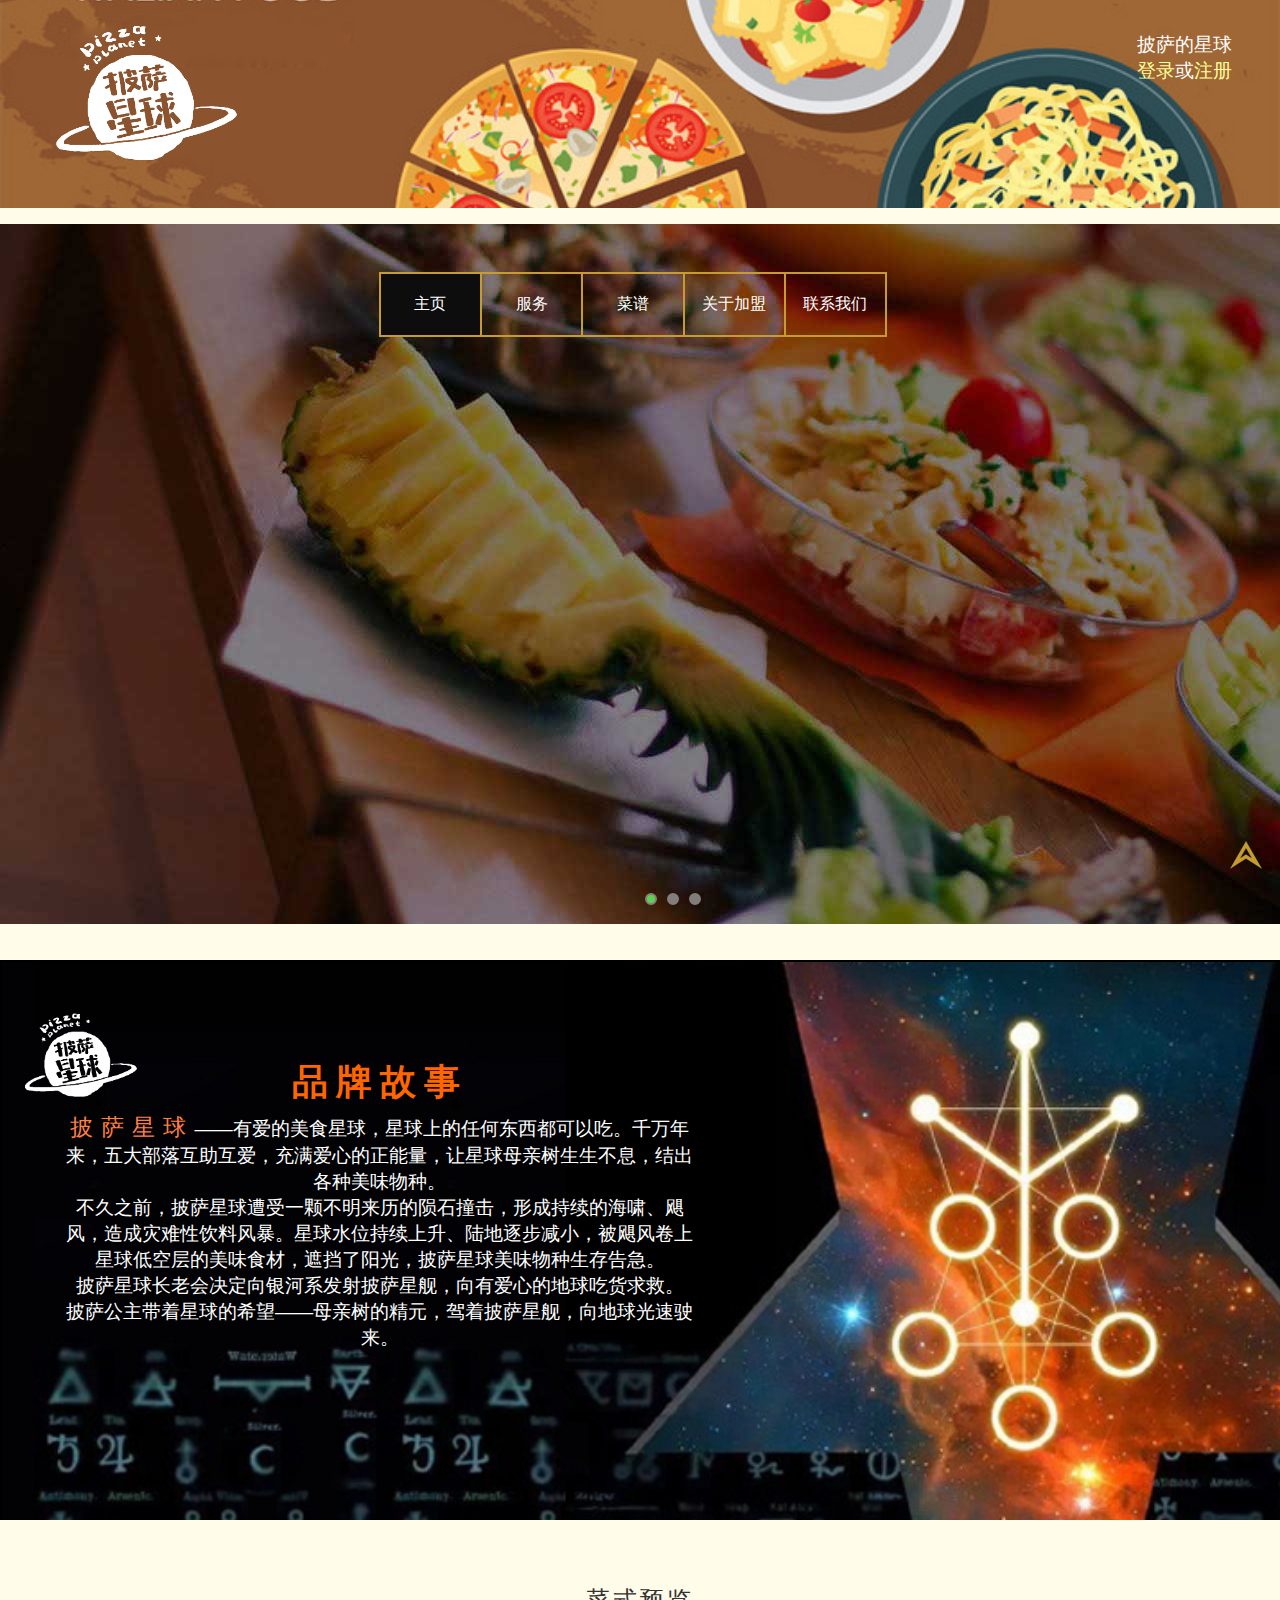
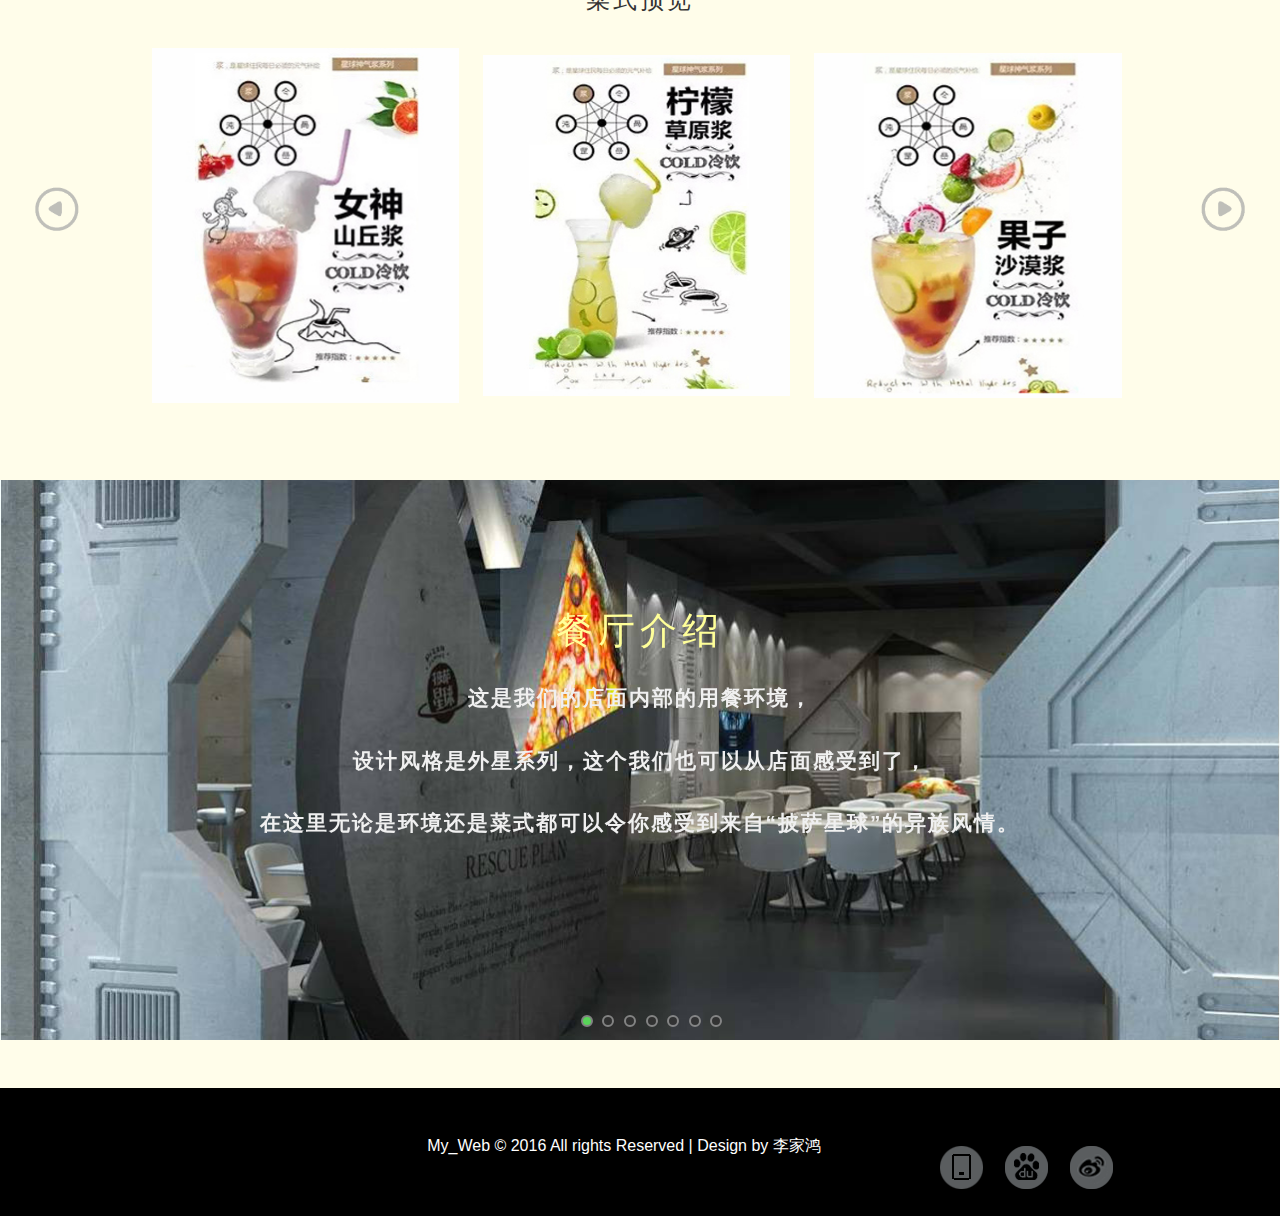
<file: homework/index.html>
<!doctype html>
<html>

<head>
    <meta charset="utf-8">
    <title>披萨星球</title>
    <style type="text/css">
    * {
        margin: 0;
        padding: 0;
        list-style: none;
        text-decoration: none;
        font: normal 100% Arial, sans-serif;
        font-size: 1em;
    }
    
    body {
        background: #FFFDEA;
    }
    
    #header {
        position: absolute;
        top: 0px;
        width: 100%;
        height: 13em;
        background: url(images/aa12.png) no-repeat;
        background-size: cover;
        background-position: center;
    }
    
    #logo {
        position: relative;
        margin-left: 50px;
        margin-top: 20px;
        width: 15%;
        height: 75%;
        background: url(images/logo03.png) no-repeat;
        background-size: contain;
    }
    
    #item {
        position: relative;
        margin-right: 3em;
        margin-top: -150px;
        width: 25%;
        height: 60%;
        text-align: right;
        float: right;
    }
    
    #item p {
        position: relative;
        margin-top: 2%;
        color: #fff;
        font-size: 1.2em;
    }
    
    #item p:hover {
        color: #CCC;
    }
    
    #item a:link,
    #item a:visited {
        color: #FF9;
    }
    
    #item a:hover {
        color: #FC0;
        text-decoration: underline;
    }
    
    #focus-pic {
        position: absolute;
        top: 14em;
        width: 100%;
        height: 44em;
        z-index: 3
    }
    
    #list {
        margin: 0px auto;
        width: inherit;
        height: inherit;
        overflow: hidden;
        position: relative;
    }
    
    #pic {
        margin: 0px;
        padding: 0px;
        width: inherit;
        overflow: hidden;
        list-style: none;
    }
    
    #pic img {
        width: inherit;
        height: inherit;
    }
    
    .bar {
        margin: 0px;
        padding: 0px;
        left: 50%;
        bottom: 30px;
        position: absolute;
        width: 100%;
        height: 10px;
    }
    
    .bar li {
        background: #999;
        margin: 5px;
        width: 8px;
        height: 8px;
        float: left;
        opacity: .8;
        border: 2px solid #999;
        cursor: pointer;
        border-radius: 50%;
    }
    
    .bar li:hover {
        background: #6F6;
    }
    
    #at {
        display: block;
        background: #6F6;
    }
    
    .arrow {
        cursor: pointer;
        display: none;
        line-height: 2.5em;
        text-align: center;
        font-size: 36px;
        font-weight: bold;
        width: 2.5em;
        height: 2.5em;
        position: absolute;
        z-index: 2;
        opacity: .3;
        color: #FFF;
        background: #333;
    }
    
    .arrow:hover {
        opacity: .7;
    }
    
    #focus-pic:hover .arrow {
        display: block;
    }
    
    #prev {
        left: 0px;
        top: 50%;
        border-radius: 2px;
    }
    
    #next {
        right: 0px;
        top: 50%;
        border-radius: 2px;
    }
    
    #nav {
        position: absolute;
        top: 17em;
        width: 100%;
        height: 3.8em;
        z-index: 4;
    }
    
    .nav-list {
        width: 51%;
        height: inherit;
    }
    
    .nav-list ul {
        list-style: none;
        text-decoration: none;
        width: 80%;
        height: inherit;
    }
    
    .nav-list ul li {
        float: left;
        border: 2px solid #C69C30;
        width: 19%;
        display: block;
        height: inherit;
        line-height: 3.7em;
        background-color: transparent;
        transition: all .5s;
        cursor: pointer;
        border-right: none;
    }
    
    .nav-list ul li:last-child {
        border-right: 2px solid #C69C30;
    }
    
    .nav-list a:link,
    .nav-list a:visited {
        color: #FFF;
    }
    
    .nav-list ul li:hover {
        background-color: #0D0D0D;
    }
    
    #on {
        background: #0D0D0D;
    }
    
    #theme {
        position: absolute;
        top: 60em;
        width: 100%;
        height: 35em;
        overflow: hidden;
    }
    
    #logo2 {
        width: 6.2em;
        height: 6.2em;
        margin: -18em -2em;
        background: url(images/logo03.png) no-repeat;
        background-size: contain;
    }
    
    #content {
        width: inherit;
        height: inherit;
        background: url(images/bg2.jpg) no-repeat;
        background-size: cover;
        border: 2px solid #000;
    }
    
    #text {
        width: 50%;
        height: inherit;
        color: #FFF;
        margin: 5em 3em;
        font-size: 1.2em;
        text-align: center
    }
    
    #text span {
        color: #F60;
        font-size: 1.9em;
        font-weight: bold;
        letter-spacing: 8px;
    }
    
    #text p {
        margin: 5px;
    }
    
    #text p span {
        font-size: 1.2em;
        color: #FF8040;
    }
    
    #menu {
        position: absolute;
        top: 99em;
        width: 100%;
        height: 28em;
        overflow: hidden;
        z-index: 4;
    }
    
    #menu-list {
        position: absolute;
        height: inherit;
        color: #333;
        font-size: 1.5em;
        font-weight: bold;
        letter-spacing: 3px;
    }
    
    #menu-list div {
        float: left;
        position: relative;
    }
    
    #menu-list div ul {
        width: 80%;
        height: 90%;
        z-index: 5;
    }
    
    #menu-list div li {
        float: left;
        width: 30%;
        height: 90%;
        margin-left: 1em;
        cursor: pointer;
    }
    
    #next1 {
        position: absolute;
        width: 50px;
        height: 50px;
        border: none;
        border-radius: 4px;
        right: 2em;
        top: 45%;
        opacity: .7;
        background: url(images/next1.png) no-repeat;
        background-size: contain;
        cursor: pointer;
        z-index: 9;
    }
    
    #prev1 {
        position: absolute;
        width: 50px;
        height: 50px;
        border: none;
        border-radius: 4px;
        left: 2em;
        top: 45%;
        opacity: .7;
        background: url(images/prve1.png) no-repeat;
        background-size: contain;
        cursor: pointer;
        z-index: 9;
    }
    
    #introduce {
        position: absolute;
        width: 100%;
        height: 35em;
        top: 130em;
        perspective: 2200px;
        overflow: hidden;
    }
    
    #contents {
        width: inherit;
        height: inherit;
        transform-style: preserve-3d;
        z-index: 1;
    }
    
    #contents div {
        position: absolute;
        width: inherit;
        height: inherit;
        float: left;
        text-align: center;
    }
    
    #introduce .ars {
        position: absolute;
        width: 4.3em;
        height: 5.6em;
        color: #FFF;
        top: 45%;
        z-index: 9;
    }
    
    .mbtn {
        position: absolute;
        width: 60%;
        height: 1.5em;
        bottom: 1%;
        left: 45%;
        z-index: 9;
    }
    
    .mbtn ul {
        width: inherit;
        height: inherit;
    }
    
    .mbtn ul li {
        float: left;
        margin: .3em;
        background: #333;
        width: 8px;
        height: 8px;
        float: left;
        opacity: .8;
        border: 2px solid #999;
        cursor: pointer;
        border-radius: 50%;
    }
    
    .mbtn li:hover {
        background: #6F6;
    }
    
    #next2 {
        right: -5em;
        background: url(images/next.png) no-repeat;
        background-size: contain;
        background-position: center;
        cursor: pointer;
        opacity: .2;
        transition: all .6s;
        z-index: 10;
    }
    
    #next2 div {
        width: inherit;
        height: inherit;
        background: rgba(0, 0, 0, 0);
        border-radius: 3px;
        z-index: 1;
    }
    
    #next2:hover div {
        background: rgba(0, 0, 0, .2);
    }
    
    #introduce:hover #next2 {
        right: 0.1em;
        opacity: 1;
    }
    
    #prev2 {
        left: -5em;
        background: url(images/prve.png) no-repeat;
        background-size: contain;
        background-position: center;
        cursor: pointer;
        opacity: .2;
        transition: all .6s;
    }
    
    #prev2 div {
        width: inherit;
        height: inherit;
        background: rgba(0, 0, 0, .0);
        border-radius: 3px;
    }
    
    #prev2:hover div {
        background: rgba(0, 0, 0, .2);
    }
    
    #introduce:hover #prev2 {
        left: 0.1em;
        opacity: 1;
    }
    
    #text1 {
        width: inherit;
        height: inherit;
        margin: 6em auto;
        line-height: 3em;
        letter-spacing: 2px;
        text-align: center;
        color: #F0F0F0;
        font-size: 1.3em;
        font-weight: bolder;
    }
    
    #text1 span {
        font-size: 1.8em;
        color: #FF9;
        letter-spacing: 5px;
    }
    
    #bottom {
        position: absolute;
        top: 168em;
        width: 100%;
        background: #000;
        height: 8em;
    }
    
    #contend {
        position: absolute;
        width: 80%;
        height: 50%;
        color: #FFF;
        margin: 3em;
        left: 5%;
        text-align: center;
    }
    
    #share {
        position: absolute;
        width: 30%;
        height: 50%;
        color: #FFF;
        right: .5em;
        margin-top: 3.5em;
        text-align: center;
    }
    
    #cover {
        width: 100%;
        height: 60%;
    }
    
    #cover ul {
        width: 80%;
        height: 100%;
        margin-left: 10%;
    }
    
    #cover ul li {
        float: left;
        width: 20%;
        height: inherit;
        cursor: pointer;
        margin-left: 4px;
    }
    
    #back {
        position: fixed;
        width: 2.1em;
        height: 2.1em;
        right: 1em;
        bottom: 3%;
        cursor: pointer;
        z-index: 99;
    }
    </style>
    <link href="css/animation.css" rel="stylesheet" type="text/css">
    <link href="css/style.css" rel="stylesheet" type="text/css">
    <script src="js/jquery.js"></script>
    <script type="text/javascript">
    $(function() {

        var tiemer;
        var i = 0;
        var j = -1;
        var flag = 0;

        $(".nav-list li").click(function() {
            var index = $(this).index();
            switch (index) {
                case 0:
                    //	window.open('index.html');
                    break;
                case 1:
                    window.location.href = 'service.html';
                    break;
                case 2:
                    window.location.href = 'menu.html';
                    break;
                case 3:
                    window.location.href = 'join.html';
                    break;
                case 4:
                    window.location.href = 'contact.html';
                    break;
                default:
                    break;
            }
        });


        $("#prev").click(function() {
            i--;
            if (i == -1) {
                i = 2;
            }
            $("#pic li").filter(":visible").fadeOut(500, function() {
                $("#pic li").eq(i).fadeIn(500);
            });
            $(".bar li").removeAttr("id").eq(i).attr("id", "at");
        });

        $("#next").click(function() {
            if (i > 1) {
                i = 0;
            } else {
                i++;
            }
            $("#pic li").filter(":visible").fadeOut(500, function() {
                $("#pic li").eq(i).fadeIn(500);
            });
            $(".bar li").removeAttr("id").eq(i).attr("id", "at");
        });

        $(".bar li").click(function() {
            var index = $(this).index();
            if (i != index) {
                $("#pic li").filter(":visible").fadeOut(500, function() {
                    $("#pic li").eq(index).fadeIn(500);
                });
                $(".bar li").removeAttr("id").eq(index).attr("id", "at");
            }
            i = index;
        });

        function play() {
            timer = setTimeout(function() {
                $("#next").trigger('click');
                play();
            }, 8000);
        }

        function stop() {
            clearTimeout(timer);
        }

        play();

        $("#focus-pic").hover(function() {
            stop()
        }, function() {
            play();
        });


        var mh = parseInt($("#menu").css("height"));
        var len = 2;
        var interval = 12000;
        var tiemer1;
        var menu_list = $("#menu-list");
        ws = screen.width;
        hs = screen.height;
        wa = screen.availWidth;
        ha = screen.availHeight;
        var k = wa * 5 + "px";

        menu_list.css("left", -wa);
        menu_list.css("width", k);
        $("#menu-list>div").css("width", wa);
        $("#menu-list>div").css("height", mh);


        function animate(offset) {
            var left = parseInt(menu_list.css('left')) + offset;
            if (offset > 0) {
                offset = '+=' + offset;
            } else {
                offset = '-=' + Math.abs(offset);
            } //先对offset参数进行判断，大于0就叠加否则就减少

            menu_list.animate({
                'left': offset
            }, 600, function() {
                if (left > -wa / 3) {
                    menu_list.css('left', -wa * len);
                }
                if (left < (-wa * len)) {
                    menu_list.css('left', -wa);
                }
            });
        }


        $("#menu-list li").click(function() {
            window.open('menu-single.html');
        });


        $("#next1").bind('click', function() {
            if (menu_list.is(':animated')) {
                return;
            }

            animate(-wa);
        });

        $("#prev1").bind('click', function() {
            if (menu_list.is(':animated')) {
                return;
            }

            animate(wa);
        });

        function play1() {
            timer1 = setTimeout(function() {
                $("#next1").trigger('click');
                play1();
            }, interval);
        }

        function stop1() {
            clearTimeout(timer1);
        }

        play1();

        $("#menu").hover(stop1(), play1());


        $("#next2").click(function() {

            var outclass = ["moveToRightEasing", "scaleDown", "moveToLeftEasing", "moveToTop", "rotateOutNewspaper", "rotateFall"],
                inclass = ["moveFromLeft", "scaleUpDown", "moveFromRight", "scaleUp", "rotateInNewspaper", "scaleUp"],
                bbb = ["SlideOut", "SlideIn"];
            if (flag != 0) {
                j = flag;
                flag = 0;
            } else if (j == 6) {
                j = 0;
            } else {
                j++;
            }

            var a = j + 1;
            if (a > 6) {
                a = 0;
            }


            console.log("i = " + j); //outclass
            console.log("a = " + a); //inclass

            if (j == 6 && a == 0) {
                $("#contents>div").removeAttr("class").css("display", "none").eq(i).css("display", "block");
                $("#test" + j).css({
                    "z-index": "3",
                    "display": "block"
                }).addClass(bbb[0]);
                $("#test" + a).css({
                    "z-index": "2",
                    "display": "block"
                }).addClass(bbb[1]);;
            } else {
                $("#contents>div").removeAttr("class").css("display", "none").eq(j).
                addClass(outclass[j]).css({
                    "z-index": "6",
                    "display": "block"
                });
                $("#contents>div").eq(a).addClass(inclass[j]).css({
                    "z-index": "5",
                    "display": "block"
                });
            }

            flag = a;
            $(".mbtn ul li").removeAttr("id").eq(a).attr("id", "at");
        });



        $("#prev2").click(function() {

            var outclass1 = ["moveToLeftEasing", "scaleDownUp", "moveToRightEasing", "moveToBottom", "rotateOutNewspaper", "rotatePushTop"],
                inclass1 = ["moveFromRight", "scaleUp1", "moveFromLeft", "scaleUp", "rotateInNewspaper", "rotatePullBottom"];
            var aaa = ["rotateSidesOut", "rotateSidesIn"];

            if (j == -1) {
                j = 6;
            }
            if (flag != 0) {
                j = flag - 1;
                flag = 0;
            }

            var b = j + 1;
            if (b == 7) {
                b = 0;
            }


            console.log("b = " + b); //outclass
            console.log("j = " + j); //inclass
            console.log("flag = " + flag);

            if (j == 6 && b == 0) {
                $("#contents>div").removeAttr("class").css("display", "none");
                $("#test" + j).css({
                    "z-index": "3",
                    "display": "block"
                }).addClass(aaa[1]);
                $("#test" + b).css({
                    "z-index": "2",
                    "display": "block"
                }).addClass(aaa[0]);;
            } else {
                $("#contents>div").removeAttr("class").css("display", "none").eq(b).
                addClass(outclass1[j]).css({
                    "z-index": "6",
                    "display": "block"
                });
                $("#contents>div").eq(j).addClass(inclass1[j]).css({
                    "z-index": "5",
                    "display": "block"
                });
            }

            $(".mbtn ul li").removeAttr("id").eq(j).attr("id", "at");
            j--;

        });

        $(".mbtn ul li").click(function() {
            var index = $(this).index();
            var cc = ["flipOutLeft", "flipInRight", "flipOutRight", "flipInLeft"];
            console.log("index : " + index);

            if (j == -1) {
                j = 0;
            }


            if (index - flag > 0) {
                $("#contents>div").removeAttr("class").css("display", "none").eq(flag).
                addClass(cc[0]).css({
                    "z-index": "6",
                    "display": "block"
                });
                $("#contents>div").eq(index).addClass(cc[1]).css({
                    "z-index": "5",
                    "display": "block"
                });
            }
            if (index - flag < 0) {
                $("#contents>div").removeAttr("class").css("display", "none").eq(flag).
                addClass(cc[2]).css({
                    "z-index": "6",
                    "display": "block"
                });
                $("#contents>div").eq(index).addClass(cc[3]).css({
                    "z-index": "5",
                    "display": "block"
                });
            }

            $(".mbtn ul li").removeAttr("id").eq(index).attr("id", "at");

            flag = index;


        });




    });
    </script>
</head>

<body>
    <div id="header">
        <div id="logo"></div>
        <div id="item">
            <p>披萨的星球
                <br><a href="login.html">登录</a>或<a href="registered.html">注册</a></p>
        </div>
    </div>
    <div id="focus-pic">
        <div id="list">
            <ul id="pic">
                <li><img src="images/1.jpg" /></li>
                <li><img src="images/2.jpg" /></li>
                <li><img src="images/3.jpg" /></li>
            </ul>
            <ul class="bar">
                <li id="at"></li>
                <li></li>
                <li></li>
            </ul>
            <a href="javascript:;" id="prev" class="arrow">&lt;</a>
            <a href="javascript:;" id="next" class="arrow">&gt;</a>
        </div>
    </div>
    <div id="nav" align="center">
        <div class="nav-list">
            <ul>
                <li id="on"><a href="index.html">主页</a></li>
                <li><a href="service.html">服务</a></li>
                <li><a href="menu.html">菜谱</a></li>
                <li><a href="join.html">关于加盟</a></li>
                <li><a href="contact.html">联系我们</a></li>
            </ul>
        </div>
    </div>
    <div id="theme">
        <div id="content">
            <div id="text">
                <span>品牌故事</span>
                <p>
                    <span><em>披萨星球</em></span>——有爱的美食星球，星球上的任何东西都可以吃。千万年来，五大部落互助互爱，充满爱心的正能量，让星球母亲树生生不息，结出各种美味物种。
                    <br> 不久之前，披萨星球遭受一颗不明来历的陨石撞击，形成持续的海啸、飓风，造成灾难性饮料风暴。星球水位持续上升、陆地逐步减小，被飓风卷上星球低空层的美味食材，遮挡了阳光，披萨星球美味物种生存告急。
                    <br> 披萨星球长老会决定向银河系发射披萨星舰，向有爱心的地球吃货求救。 披萨公主带着星球的希望——母亲树的精元，驾着披萨星舰，向地球光速驶来。
                    <br>
                </p>
                <div id="logo2"></div>
            </div>
        </div>
    </div>
    <div id="menu">
        <div id="menu-list">
            <div align="center">菜式预览
                <br>
                <br>
                <ul>
                    <li style="background:url(images/menu4.jpg) no-repeat; background-size:contain; background-position:center;"></li>
                    <li style="background:url(images/menu5.jpg) no-repeat; background-size:contain; background-position:center;"></li>
                    <li style="background:url(images/menu6.jpg) no-repeat; background-size:contain; background-position:center;"></li>
                </ul>
            </div>
            <div align="center">菜式预览
                <br>
                <br>
                <ul>
                    <li style="background:url(images/menu1.jpg) no-repeat; background-size:contain; background-position:center;"></li>
                    <li style="background:url(images/menu2.jpg) no-repeat; background-size:contain; background-position:center;"></li>
                    <li style="background:url(images/menu3.jpg) no-repeat; background-size:contain; background-position:center;"></li>
                </ul>
            </div>
            <div align="center">菜式预览
                <br>
                <br>
                <ul>
                    <li style="background:url(images/menu4.jpg) no-repeat; background-size:contain; background-position:center;"></li>
                    <li style="background:url(images/menu5.jpg) no-repeat; background-size:contain; background-position:center;"></li>
                    <li style="background:url(images/menu6.jpg) no-repeat; background-size:contain; background-position:center;"></li>
                </ul>
            </div>
            <div align="center">菜式预览
                <br>
                <br>
                <ul>
                    <li style="background:url(images/menu1.jpg) no-repeat; background-size:contain; background-position:center;"></li>
                    <li style="background:url(images/menu2.jpg) no-repeat; background-size:contain; background-position:center;"></li>
                    <li style="background:url(images/menu3.jpg) no-repeat; background-size:contain; background-position:center;"></li>
                </ul>
            </div>
        </div>
        <input type="button" id="prev1">
        <input type="button" id="next1">
    </div>
    <div id="introduce">
        <div id="contents">
            <div id="test0">
                <div id="text1"><span>餐厅介绍<br></span>这是我们的店面内部的用餐环境，
                    <br> 设计风格是外星系列，这个我们也可以从店面感受到了，
                    <br>在这里无论是环境还是菜式都可以令你感受到来自“披萨星球”的异族风情。</div>
            </div>
            <div id="test1">
                <div id="text1"><span>餐厅介绍<br></span>这是我们的店面内部的用餐环境，
                    <br> 设计风格是外星系列，这个我们也可以从店面感受到了，
                    <br>在这里无论是环境还是菜式都可以令你感受到来自“披萨星球”的异族风情。</div>
            </div>
            <div id="test2">
                <div id="text1"><span>餐厅介绍<br></span>这是我们的店面内部的用餐环境，
                    <br> 设计风格是外星系列，这个我们也可以从店面感受到了，
                    <br>在这里无论是环境还是菜式都可以令你感受到来自“披萨星球”的异族风情。</div>
            </div>
            <div id="test3">
                <div id="text1"><span>餐厅介绍<br></span>这是我们的店面内部的用餐环境，
                    <br> 设计风格是外星系列，这个我们也可以从店面感受到了，
                    <br>在这里无论是环境还是菜式都可以令你感受到来自“披萨星球”的异族风情。</div>
            </div>
            <div id="test4">
                <div id="text1"><span>餐厅介绍<br></span>这是我们的店面内部的用餐环境，
                    <br> 设计风格是外星系列，这个我们也可以从店面感受到了，
                    <br>在这里无论是环境还是菜式都可以令你感受到来自“披萨星球”的异族风情。</div>
            </div>
            <div id="test5">
                <div id="text1"><span>餐厅介绍<br></span>这是我们的店面内部的用餐环境，
                    <br> 设计风格是外星系列，这个我们也可以从店面感受到了，
                    <br>在这里无论是环境还是菜式都可以令你感受到来自“披萨星球”的异族风情。</div>
            </div>
            <div id="test6">
                <div id="text1"><span>餐厅介绍<br></span>这是我们的店面内部的用餐环境，
                    <br> 设计风格是外星系列，这个我们也可以从店面感受到了，
                    <br>在这里无论是环境还是菜式都可以令你感受到来自“披萨星球”的异族风情。</div>
            </div>
        </div>
        <div id="next2" class="ars">
            <div></div>
        </div>
        <div id="prev2" class="ars">
            <div></div>
        </div>
        <div class="mbtn">
            <ul>
                <li id="at"></li>
                <li></li>
                <li></li>
                <li></li>
                <li></li>
                <li></li>
                <li></li>
            </ul>
        </div>
    </div>
    <div id="back">
        <a href="#"><img src="images/back.png"></a>
    </div>
    <div id="bottom">
        <div id="contend">My_Web © 2016 All rights Reserved | Design by 李家鸿</div>
        <div id="share">
            <div id="cover">
                <ul>
                    <li>
                        <a href="http://www.wandoujia.com/apps/la.ilai.app" target="_blank"><img src="images/sj.png"></a>
                    </li>
                    <li>
                        <a href="http://tieba.baidu.com/f?kw=%E6%8A%AB%E8%90%A8%E6%98%9F%E7%90%83" target="_blank"><img src="images/tb.png"></a>
                    </li>
                    <li>
                        <a href="http://weibo.com/u/5733961587?refer_flag=1001030102_&is_hot=1#_loginLayer_1465557446512" target="_blank"><img src="images/wb.png"></a>
                    </li>
                </ul>
            </div>
        </div>
    </div>
</body>

</html>
</file>
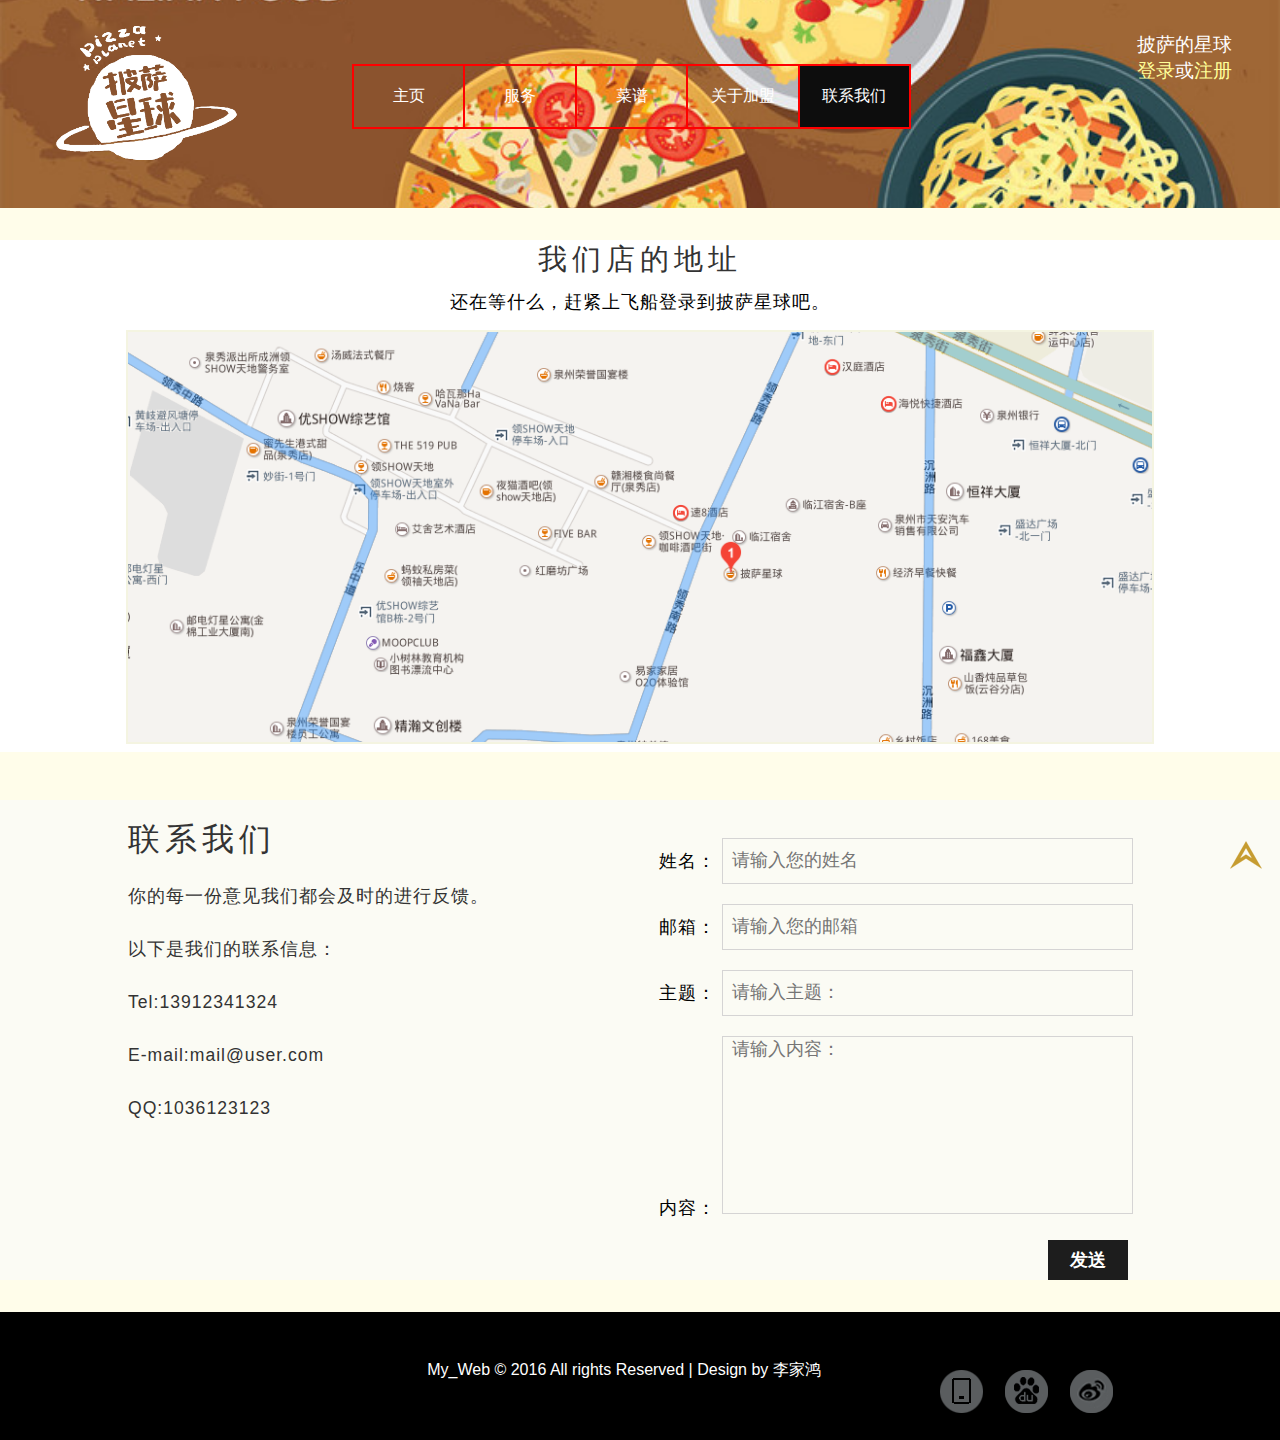
<file: homework/contact.html>
<!doctype html>
<html>
<head>
<meta charset="utf-8">
<title>披萨星球</title>
<style type="text/css">

*{ margin:0; padding:0; list-style:none; text-decoration:none; font:normal 100% Arial,sans-serif; font-size:1em;}
body{ background:#FFFDEA; }

#header{ position:absolute; top:0px; width:100%; height:13em; background:url(images/aa12.png) no-repeat; background-size:cover; background-position:center;}
#logo{ position:relative; margin-left:50px; margin-top:20px; width:15%; height:75%; background:url(images/logo03.png) no-repeat; background-size:contain; }
#item{ position:relative; margin-right:3em; margin-top:-150px; width:25%; height:60%; text-align:right; float:right;}
#item p{ position:relative; margin-top:2%; color:#fff; font-size:1.2em;  }
#item p:hover{ color:#CCC;}
#item a:link,#item a:visited{ color:#FF9;}
#item a:hover {color:#FC0; text-decoration:underline;}

#nav{ position:absolute; top:4em; width:50%; height:3.8em; left:25%; z-index:4; }
.nav-list{ width:100%; height:inherit;}
.nav-list ul{ list-style:none; text-decoration:none; width:90%; height:inherit;}
.nav-list ul li{ float:left; border:2px solid #F00; width:19%; height:inherit; line-height:3.7em; background-color:transparent; transition:all .5s; cursor:pointer; border-right:none;}
.nav-list ul li:last-child{ border-right:2px solid #F00; }
.nav-list a:link,.nav-list a:visited{ color:#FFF;}
.nav-list ul li:hover{ background-color:#0D0D0D;}
#on{  background:#0D0D0D;}

#address{ position:absolute; width:100%; height:32em; top:15em;  text-align:center; background:#FFF;}
#address div{ width:80%; height:80%; margin:1em auto; background:url(images/address.png) no-repeat; border:2px solid #F4F4E1;
background-size:cover;  }
#address span{ font-size:1.8em; letter-spacing:5px; color:#333;}
#address p{ font-size:1.1em; letter-spacing:1px; margin-top:10px; }

#main{ position:absolute; width:100%; height:30em; top:50em; background:#FBFBF4; }
#main div{ float:left; margin-top:1em;}
#text { position:relative; width:30%; height:90%; line-height:3em; left:10%; font-size:1.1em; color:#333; letter-spacing:1px; }
#text span{ font-size:1.8em; letter-spacing:5px; }
#table{ position:absolute; text-align:center; width:40%; height:90%; right:10%; letter-spacing:1px; font-size:1.1em;  }
#table input{ width:80%; height:2.5em; border:1px solid #D5D4D4; background-color:transparent; margin-top:20px;}
#table #cont{  width:80%; height:10em; border:1px solid #D5D4D4; margin-top:20px; resize:none; background-color:transparent;}
#table #submit{ width:80px; height:40px; background:#1D1D1D; color:#FFF; font-weight:bold; margin-left:75%;
transition:all .5s; cursor:pointer; border:none; }
#table #submit:hover{ background:#C69C30; }


#bottom{ position:absolute; top:82em; width:100%; background:#000; height:8em;}
#contend{ position:absolute; width:80%; height:50%; color:#FFF; margin:3em; left:5%; text-align:center; }
#share{ position:absolute; width:30%; height:50%; color:#FFF; right:.5em; margin-top:3.5em; text-align:center;}
#cover{ width:100%; height:60%; } 
#cover ul{ width:80%; height:100%; margin-left:10%; }
#cover ul li{ float:left; width:20%; height:inherit; cursor:pointer; margin-left:4px;  }
#back{ position:fixed; width:2.1em; height:2.1em; right:1em; bottom:3%; cursor:pointer;  z-index:99;}

</style>

</head>

<body>

<div id="header">
<div id="logo"></div>
<div id="item"><p>披萨的星球<br><a href="login.html">登录</a>或<a href="registered.html">注册</a></p></div>
</div>

<div id="nav" align="center">
<div class="nav-list">
<ul>
<li><a href="index.html">主页</a></li>
<li><a href="service.html">服务</a></li>
<li><a href="menu.html">菜谱</a></li>
<li><a href="join.html">关于加盟</a></li>
<li id="on"><a href="contact.html">联系我们</a></li>
</ul>
</div>
</div>


<div id="address">
<span>我们店的地址</span>
<p>还在等什么，赶紧上飞船登录到披萨星球吧。</p>
<div></div>
</div>

<div id="main">
<div id="text"><span>联系我们</span><br>你的每一份意见我们都会及时的进行反馈。<br>
以下是我们的联系信息：<br>
Tel:13912341324<br>
E-mail:mail@user.com<br>
QQ:1036123123<br>
</div>
<div id="table">
<form action="#" method="post">
 姓名：
 <input type="text" id="name" placeholder="  请输入您的姓名"><br>

邮箱：
<input type="email" id="email" placeholder="  请输入您的邮箱"><br>

主题：
<input type="text" id="subject" placeholder="  请输入主题："><br>

内容：
<textarea name="textarea" id="cont" placeholder="  请输入内容："></textarea>

<input type="submit" id="submit" value="发送" >
</form>
</div>
</div>

<div id="back"><a href="#"><img src="images/back.png"></a></div>

<div id="bottom">

<div id="contend">My_Web © 2016 All rights Reserved | Design by  李家鸿</div>

<div id="share">
<div id="cover">
<ul>

<li>
<a href="http://www.wandoujia.com/apps/la.ilai.app" target="_blank">
<img src="images/sj.png"></a>
</li> 

<li>
<a href="http://tieba.baidu.com/f?kw=%E6%8A%AB%E8%90%A8%E6%98%9F%E7%90%83" target="_blank">
<img src="images/tb.png"></a>
</li> 

<li>
<a href="http://weibo.com/u/5733961587?refer_flag=1001030102_&is_hot=1#_loginLayer_1465557446512" target="_blank">
<img src="images/wb.png"></a>
</li>

</ul>
</div>
</div>

</div>


</body>
</html>
</file>
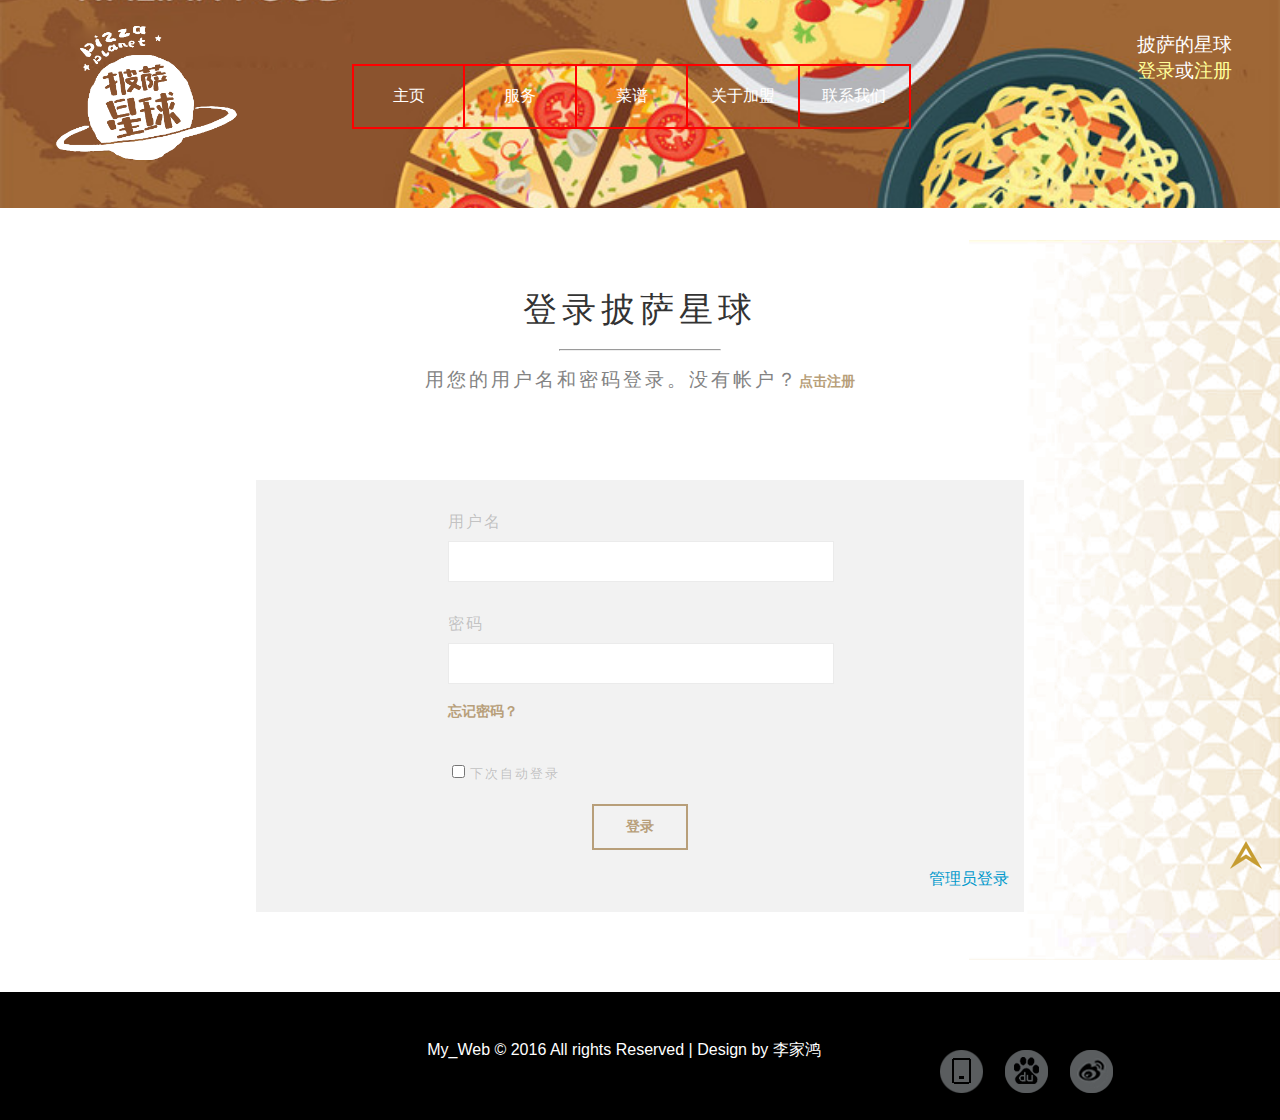
<file: homework/login.html>
<!doctype html>
<html>
<head>
<meta charset="utf-8">
<title>披萨星球</title>
<style type="text/css">

*{ margin:0; padding:0; list-style:none; text-decoration:none; font:normal 100% Arial,sans-serif; font-size:1em;}
body{ background:#FFF; }

#header{ position:absolute; top:0px; width:100%; height:13em; background:url(images/aa12.png) no-repeat; background-size:cover; background-position:center;}
#logo{ position:relative; margin-left:50px; margin-top:20px; width:15%; height:75%; background:url(images/logo03.png) no-repeat; background-size:contain; }
#item{ position:relative; margin-right:3em; margin-top:-150px; width:25%; height:60%; text-align:right; float:right;}
#item p{ position:relative; margin-top:2%; color:#fff; font-size:1.2em;  }
#item p:hover{ color:#CCC;}
#item a:link,#item a:visited{ color:#FF9;}
#item a:hover {color:#FC0; text-decoration:underline;}

#nav{ position:absolute; top:4em; width:50%; height:3.8em; left:25%; z-index:4; }
.nav-list{ width:100%; height:inherit;}
.nav-list ul{ list-style:none; text-decoration:none; width:90%; height:inherit;}
.nav-list ul li{ float:left; border:2px solid #F00; width:19%; height:inherit; line-height:3.7em; background-color:transparent; transition:all .5s; cursor:pointer; border-right:none;}
.nav-list ul li:last-child{ border-right:2px solid #F00; }
.nav-list a:link,.nav-list a:visited{ color:#FFF;}
.nav-list ul li:hover{ background-color:#0D0D0D;}
#on{  background:#0D0D0D;}

#main{ position:absolute; width:100%; height:45em; top:15em;background:url(images/bg03.png) no-repeat;
 background-position:right; background-size:contain; }
#text{ width:40%; height:20%; margin:3em auto; text-align:center; }
#text hr{ margin:1em auto; }
#text span{ font-size:2.1em; letter-spacing:5px; color:#333; }
#text p{ font-size:1.2em; letter-spacing:3px; color:#838383;}
#text a{ font-size:14px; font-weight:bolder; letter-spacing:0; }
#text a:link,#text a:visited{ color:#B89F7A;}
#text a:hover {color:#CDCF72;}

#login{ width:60%; height:60%; margin:2em auto; background:#f2f2f2;  }
#login form{ position:relative; top:2em; margin:0 auto;  width:50%; height:90%; color:#4E4E4E4E;}
#item01{ width:100%; height:20%; margin:1.5em auto; letter-spacing:2px; }
#item01 #contain,#contain1{ width:inherit; height:50%; background:#FFF; border:1px solid #EBEBEB; margin-top:.5em; z-index:2; }
#item01 a{ font-size:14px; font-weight:bolder; letter-spacing:0; }
#item01 a:link,#item01 a:visited{ color:#B89F7A;}
#item01 a:hover {color:#CDCF72;}	
#contain input,#contain1 input{ width:95%; height:100%; border:none; background-color:transparent;}
#login p{ position:absolute; top:65%; left:1%; font-size:.8em; letter-spacing:2px;}
#btn{ width:25%; height:12%; margin:7em auto; }
#btn input{ width:100%; height:100%; border:2px solid #B89F7A; font-size:.9em; font-weight:bold;
color:#B89F7A; background-color:transparent; transition:all .5s;}
#btn input:hover{ background-color:#B89F7A; color:#FFF; }
#login>a{ float:right; margin-right:2%;  }
#login>a:link,#login>a:visited{ color:#09C;}
#login a:hover {color:#399; text-decoration:underline; }


#bottom{ position:absolute; top:62em; width:100%; background:#000; height:8em;  }
#contend{ position:absolute; width:80%; height:50%; color:#FFF; margin:3em; left:5%; text-align:center; }
#share{ position:absolute; width:30%; height:50%; color:#FFF; right:.5em; margin-top:3.5em; text-align:center;}
#cover{ width:100%; height:60%; } 
#cover ul{ width:80%; height:100%; margin-left:10%; }
#cover ul li{ float:left; width:20%; height:inherit; cursor:pointer; margin-left:4px;  }
#back{ position:fixed; width:2.1em; height:2.1em; right:1em; bottom:3%; cursor:pointer;  z-index:99;}
</style>
<script src="js/jquery.js"></script>
<script type="text/javascript">
$(function(){
	
	var flag=0;
	

	$("#contain").hover(function(){
		if(flag==0){ $("#contain").css("box-shadow","0 0 0px 1px #B1B1B1"); }
			},function(){
		if(flag==0){ $("#contain").css("box-shadow","none"); }
			});


	
	$("#contain input").focus(function(){
			$("#contain").css("box-shadow","0 0 0px 1px #B89F7A");
			flag=1;
		});
		
		$("#contain input").blur(function(){
			$("#contain").css("box-shadow","none");
		});
	

	$("#contain1").hover(function(){
		if(flag==0){ $("#contain1").css("box-shadow","0 0 0px 1px #B1B1B1"); }
			},function(){
		if(flag==0){ $("#contain1").css("box-shadow","none"); }
			});


	
	$("#contain1 input").focus(function(){
			$("#contain1").css("box-shadow","0 0 0px 1px #B89F7A");
			flag=1;
		});
		
		$("#contain1 input").blur(function(){
			$("#contain1").css("box-shadow","none");
		});
	
	});
</script>

</head>

<body>

<div id="header">
<div id="logo"></div>
<div id="item"><p>披萨的星球<br><a href="login.html">登录</a>或<a href="registered.html">注册</a></p></div>
</div>

<div id="nav" align="center">
<div class="nav-list">
<ul>
<li><a href="index.html">主页</a></li>
<li><a href="service.html">服务</a></li>
<li><a href="menu.html">菜谱</a></li>
<li><a href="join.html">关于加盟</a></li>
<li><a href="contact.html">联系我们</a></li>
</ul>
</div>
</div>

<div id="main">

<div id="text">
<span>登录披萨星球</span>
<hr style="width:10em; color:#ECECEC;" /> 
<p>用您的用户名和密码登录。没有帐户？<a href="registered.html">点击注册</a></p>
</div>

<div id="login">
<form action="#" method="post">

<div id="item01">
用户名
<div id="contain" align="center">
<input type="text" id="name" name="name">
</div>
</div>

<div id="item01">
密码
<div id="contain1" align="center">
<input type="password" id="psw" name="psw">
</div>
<br><a href="#">忘记密码？ </a>
</div>

<p><input type="checkbox" name="checkbox" id="checkbox">&nbsp;下次自动登录</p>

<div id="btn"><input type="submit" id="submit" value="登录"></div>
</form>
<a href="ManageLogin.html">管理员登录</a>
</div>
</div>


<div id="back"><a href="#"><img src="images/back.png"></a></div>

<div id="bottom">

<div id="contend">My_Web © 2016 All rights Reserved | Design by  李家鸿</div>

<div id="share">
<div id="cover">
<ul>

<li>
<a href="http://www.wandoujia.com/apps/la.ilai.app" target="_blank">
<img src="images/sj.png"></a>
</li> 

<li>
<a href="http://tieba.baidu.com/f?kw=%E6%8A%AB%E8%90%A8%E6%98%9F%E7%90%83" target="_blank">
<img src="images/tb.png"></a>
</li> 

<li>
<a href="http://weibo.com/u/5733961587?refer_flag=1001030102_&is_hot=1#_loginLayer_1465557446512" target="_blank">
<img src="images/wb.png"></a>
</li>

</ul>
</div>
</div>

</div>


</body>
</html>
</file>
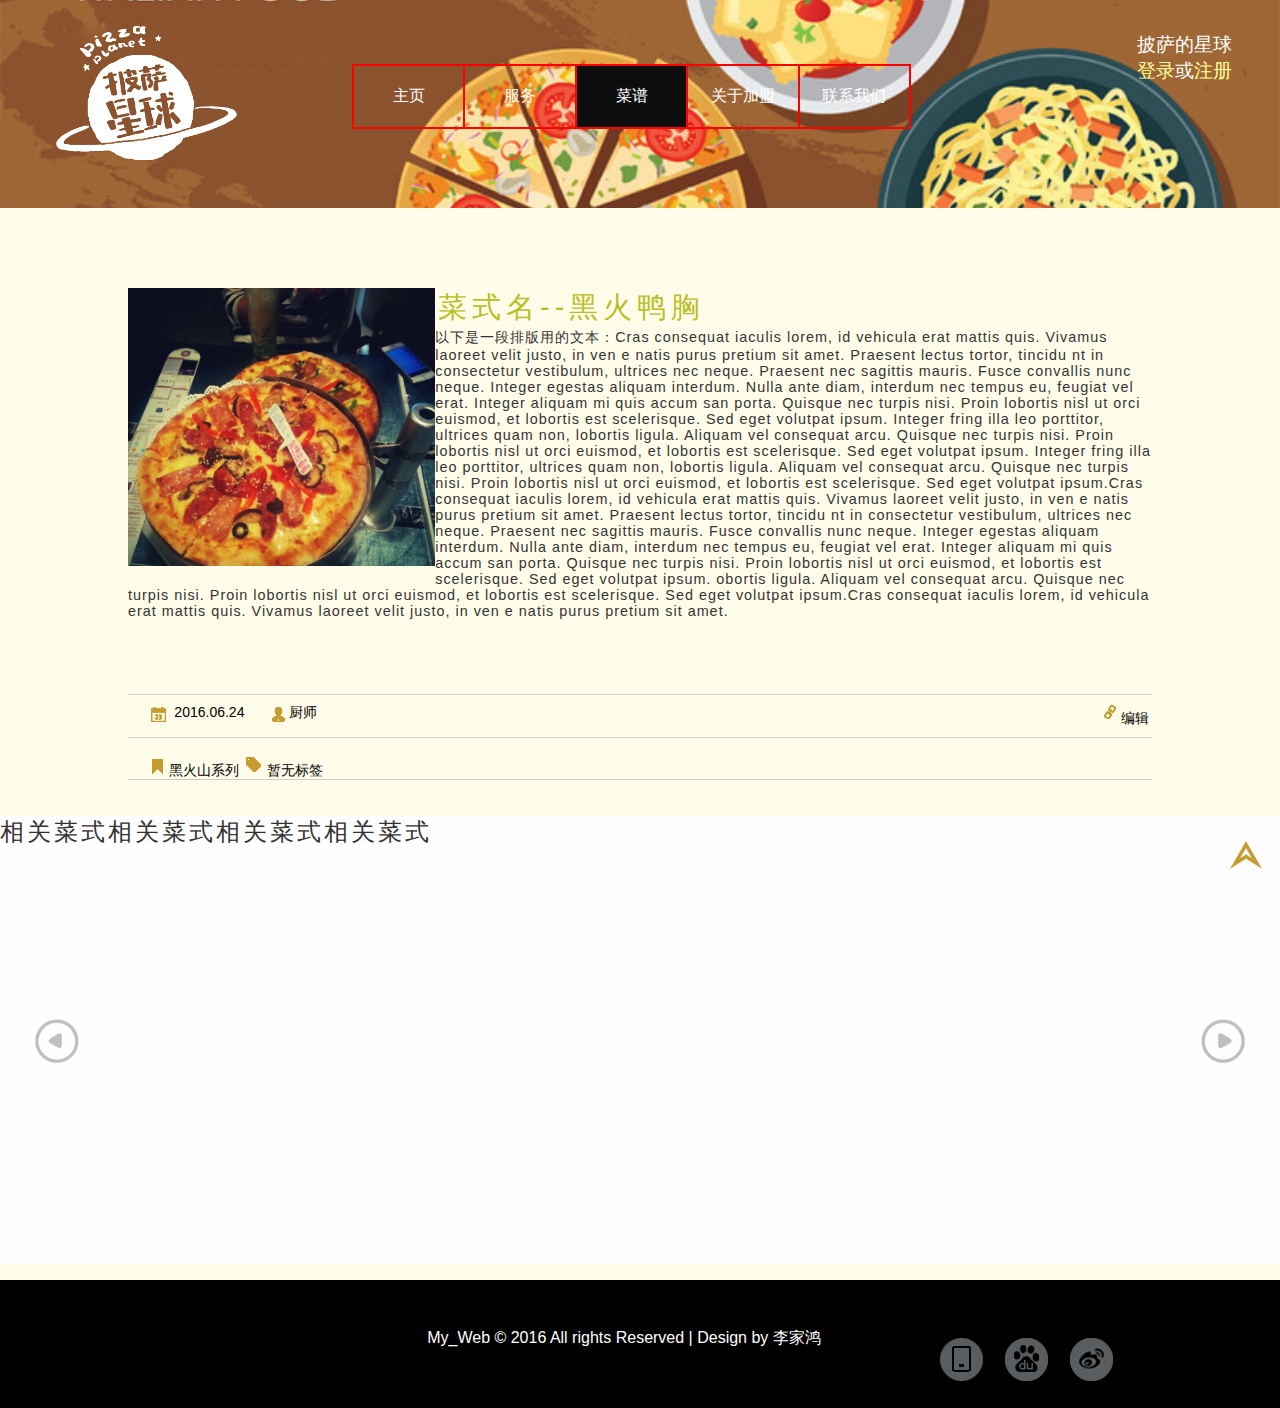
<file: homework/menu-single.html>
<!doctype html>
<html>
<head>
<meta charset="utf-8">
<title>披萨星球</title>
<style type="text/css">

*{ margin:0; padding:0; list-style:none; text-decoration:none; font:normal 100% Arial,sans-serif; font-size:1em;}
body{ background:#FFFDEA; }

#header{ position:absolute; top:0px; width:100%; height:13em; background:url(images/aa12.png) no-repeat; background-size:cover; background-position:center;}
#logo{ position:relative; margin-left:50px; margin-top:20px; width:15%; height:75%; background:url(images/logo03.png) no-repeat; background-size:contain;}
#item{ position:relative; margin-right:3em; margin-top:-150px; width:25%; height:60%; text-align:right; float:right;}
#item p{ position:relative; margin-top:2%; color:#fff; font-size:1.2em;  }
#item p:hover{ color:#CCC;}
#item a:link,#item a:visited{ color:#FF9;}
#item a:hover {color:#FC0; text-decoration:underline;}	

#nav{ position:absolute; top:4em; width:50%; height:3.8em; left:25%; z-index:4; }
.nav-list{ width:100%; height:inherit;}
.nav-list ul{ list-style:none; text-decoration:none; width:90%; height:inherit;}
.nav-list ul li{ float:left; border:2px solid #F00; width:19%; height:inherit; line-height:3.7em; background-color:transparent; transition:all .5s; cursor:pointer; border-right:none;}
.nav-list ul li:last-child{ border-right:2px solid #F00; }
.nav-list a:link,.nav-list a:visited{ color:#FFF;}
.nav-list ul li:hover{ background-color:#0D0D0D;}
#on{  background:#0D0D0D;}

#main{ position:absolute; width:100%; height:32em; top:15em;}
#single{ width:80%; height:70%; margin:3em auto; }
#single div{ width:30%; height:80%; float:left; }
#single span{ color:#BABE25; font-size:1.8em; letter-spacing:5px; margin-left:.1em;}
#single p{ color:#333; font-size:.9em; letter-spacing:1px;  }

#tag{  width:80%; height:6em; margin:2.5em auto; border-top:1px solid #CCC; border-bottom:1px solid #CCC; font-size:14px; }
#tag #stp{ width:100%; height:50%; border-bottom:1px solid #CCC; }
#tag img{ position:relative; top:20%; }
#tag span{ margin-left:2%;}
#tag span p{ margin:-10px; margin-left:4%;}

#menu{ position:absolute; top:51em; width:100%; height:28em; overflow:hidden; background:#FEFEFE; z-index:4;}
#menu-list{ position:absolute;  height:inherit; color:#333; font-size:1.5em; font-weight:bold; letter-spacing:3px;}
#menu-list div{ float: left;  position:relative;}
#menu-list div ul{ width:80%; height:90%; z-index:5;}
#menu-list div li{ float:left; width:30%; height:90%; margin-left:1em; }
#next1{ position:absolute; width:50px; height:50px; border:none; border-radius:4px; right:2em; top:45%; opacity:.7; background:url(images/next1.png) no-repeat; background-size:contain; cursor:pointer; z-index:9;}
#prev1{ position:absolute; width:50px; height:50px; border:none; border-radius:4px; left:2em; top:45%; opacity:.7; background:url(images/prve1.png) no-repeat; background-size:contain; cursor:pointer; z-index:9;}


#bottom{ position:absolute; top:80em; width:100%; background:#000; height:8em;  }
#contend{ position:absolute; width:80%; height:50%; color:#FFF; margin:3em; left:5%; text-align:center; }
#share{ position:absolute; width:30%; height:50%; color:#FFF; right:.5em; margin-top:3.5em; text-align:center;}
#cover{ width:100%; height:60%; } 
#cover ul{ width:80%; height:100%; margin-left:10%; }
#cover ul li{ float:left; width:20%; height:inherit; cursor:pointer; margin-left:4px;  }
#back{ position:fixed; width:2.1em; height:2.1em; right:1em; bottom:3%; cursor:pointer;  z-index:99;}
</style>

<script src="file:///D|/前端站点区/期末作业/js/jquery.js"></script>
<script type="text/javascript">
$(function(){
	
	var mh = parseInt($("#menu").css("height"));
     var len = 2;
	 var interval = 12000;
	 var tiemer1;
	 var menu_list = $("#menu-list");
	 ws=screen.width;
	 hs=screen.height;
	 wa=screen.availWidth;
	 ha=screen.availHeight;
	 var k = wa*5+"px";
	
	 menu_list.css("left",-wa);
	 menu_list.css("width",k);
	 $("#menu-list>div").css("width",wa);
	 $("#menu-list>div").css("height",mh);
	
	
	   function animate (offset) {
                var left = parseInt(menu_list.css('left')) + offset;
                if (offset>0) {
                    offset = '+=' + offset;
                }
                else {
                    offset = '-=' + Math.abs(offset);
                }    //先对offset参数进行判断，大于0就叠加否则就减少
				
                menu_list.animate({'left': offset}, 600, function () {
                    if(left > -wa/3){
                        menu_list.css('left', -wa * len);
                    }
                    if(left < (-wa * len) ) {
                        menu_list.css('left', -wa);
                    }
                });
            }
			
			 $("#next1").bind('click', function () {
                if (menu_list.is(':animated')) {
                    return;
                }

                animate(-wa);      
            });

            $("#prev1").bind('click', function () {
                if (menu_list.is(':animated')) {
                    return;
                }

                animate(wa); 
            });

	       function play1() {
                timer1 = setTimeout(function () {
                   $("#next1").trigger('click');
                    play1();
                }, interval);
            }
            function stop1() {
                clearTimeout(timer1);
            }

            play1();
			
			$("#menu").hover(stop1(), play1());
	
	});
</script>
</head>

<body>

<div id="header">
<div id="logo"></div>
<div id="item"><p>披萨的星球<br><a href="#">登录</a>或<a href="#">注册</a></p></div>
</div>

<div id="nav" align="center">
<div class="nav-list">
<ul>
<li><a href="index.html">主页</a></li>
<li><a href="service.html">服务</a></li>
<li id="on"><a href="menu.html">菜谱</a></li>
<li><a href="join.html">关于加盟</a></li>
<li><a href="contact.html">联系我们</a></li>
</ul>
</div>
</div>


<div id="main">

<div id="single">
<div style="background:url(images/a21.jpg) no-repeat; background-size:contain;"></div>
<span>菜式名--黑火鸭胸</span>
<p>以下是一段排版用的文本：Cras consequat iaculis lorem, id vehicula erat mattis quis. Vivamus laoreet velit justo, in ven e natis purus pretium sit amet. Praesent lectus tortor, tincidu nt in consectetur vestibulum, ultrices nec neque. Praesent nec sagittis mauris. Fusce convallis nunc neque. Integer egestas aliquam interdum. Nulla ante diam, interdum nec tempus eu, feugiat vel erat. Integer aliquam mi quis accum san porta. Quisque nec turpis nisi. Proin lobortis nisl ut orci euismod, et lobortis est scelerisque. Sed eget volutpat ipsum. Integer fring illa leo porttitor, ultrices quam non, lobortis ligula. Aliquam vel consequat arcu. Quisque nec turpis nisi. Proin lobortis nisl ut orci euismod, et lobortis est scelerisque. Sed eget volutpat ipsum. Integer fring illa leo porttitor, ultrices quam non, lobortis ligula. Aliquam vel consequat arcu. Quisque nec turpis nisi. Proin lobortis nisl ut orci euismod, et lobortis est scelerisque. Sed eget volutpat ipsum.Cras consequat iaculis lorem, id vehicula erat mattis quis. Vivamus laoreet velit justo, in ven e natis purus pretium sit amet. Praesent lectus tortor, tincidu nt in consectetur vestibulum, ultrices nec neque. Praesent nec sagittis mauris. Fusce convallis nunc neque. Integer egestas aliquam interdum. Nulla ante diam, interdum nec tempus eu, feugiat vel erat. Integer aliquam mi quis accum san porta. Quisque nec turpis nisi. Proin lobortis nisl ut orci euismod, et lobortis est scelerisque. Sed eget volutpat ipsum. obortis ligula. Aliquam vel consequat arcu. Quisque nec turpis nisi. Proin lobortis nisl ut orci euismod, et lobortis est scelerisque. Sed eget volutpat ipsum.Cras consequat iaculis lorem, id vehicula erat mattis quis. Vivamus laoreet velit justo, in ven e natis purus pretium sit amet.</p>
</div>

<div id="tag">
<div id="stp">
<span><img src="images/tag1.png"> 2016.06.24</span> 
<span><img src="images/tag2.png">厨师</span> 
<span style="float:right; margin-right:.2em; margin-top:.5%;"><img src="images/tag4.png">编辑</span>
</div>
<span><img src="images/tag3.png">
<p>黑火山系列 <img src="images/tag5.png" width="20" height="22"> 暂无标签</p>
</span>

</div>

</div>


<div id="menu">

<div id="menu-list">
<div align="center">相关菜式<br><br><ul>
<li style="background:url(images/menu4.jpg) no-repeat; background-size:contain; background-position:center;"></li>
<li style="background:url(images/menu5.jpg) no-repeat; background-size:contain; background-position:center;"></li>
<li style="background:url(images/menu6.jpg) no-repeat; background-size:contain; background-position:center;"></li>
</ul></div>
<div align="center">相关菜式<br><br><ul>
<li style="background:url(images/menu1.jpg) no-repeat; background-size:contain; background-position:center;"></li>
<li style="background:url(images/menu2.jpg) no-repeat; background-size:contain; background-position:center;"></li>
<li style="background:url(images/menu3.jpg) no-repeat; background-size:contain; background-position:center;"></li>
</ul></div>
<div align="center">相关菜式<br><br><ul>
<li style="background:url(images/menu4.jpg) no-repeat; background-size:contain; background-position:center;"></li>
<li style="background:url(images/menu5.jpg) no-repeat; background-size:contain; background-position:center;"></li>
<li style="background:url(images/menu6.jpg) no-repeat; background-size:contain; background-position:center;"></li>
</ul></div>
<div align="center">相关菜式<br><br><ul>
<li style="background:url(images/menu1.jpg) no-repeat; background-size:contain; background-position:center;"></li>
<li style="background:url(images/menu2.jpg) no-repeat; background-size:contain; background-position:center;"></li>
<li style="background:url(images/menu3.jpg) no-repeat; background-size:contain; background-position:center;"></li>
</ul></div>

</div>

<input type="button" id="prev1" >
<input type="button" id="next1" >

</div>


<div id="back"><a href="#"><img src="images/back.png"></a></div>

<div id="bottom">

<div id="contend">My_Web © 2016 All rights Reserved | Design by  李家鸿</div>

<div id="share">
<div id="cover">
<ul>

<li>
<a href="http://www.wandoujia.com/apps/la.ilai.app" target="_blank">
<img src="images/sj.png"></a>
</li> 

<li>
<a href="http://tieba.baidu.com/f?kw=%E6%8A%AB%E8%90%A8%E6%98%9F%E7%90%83" target="_blank">
<img src="images/tb.png"></a>
</li> 

<li>
<a href="http://weibo.com/u/5733961587?refer_flag=1001030102_&is_hot=1#_loginLayer_1465557446512" target="_blank">
<img src="images/wb.png"></a>
</li>

</ul>
</div>
</div>

</div>


</body>
</html>
</file>
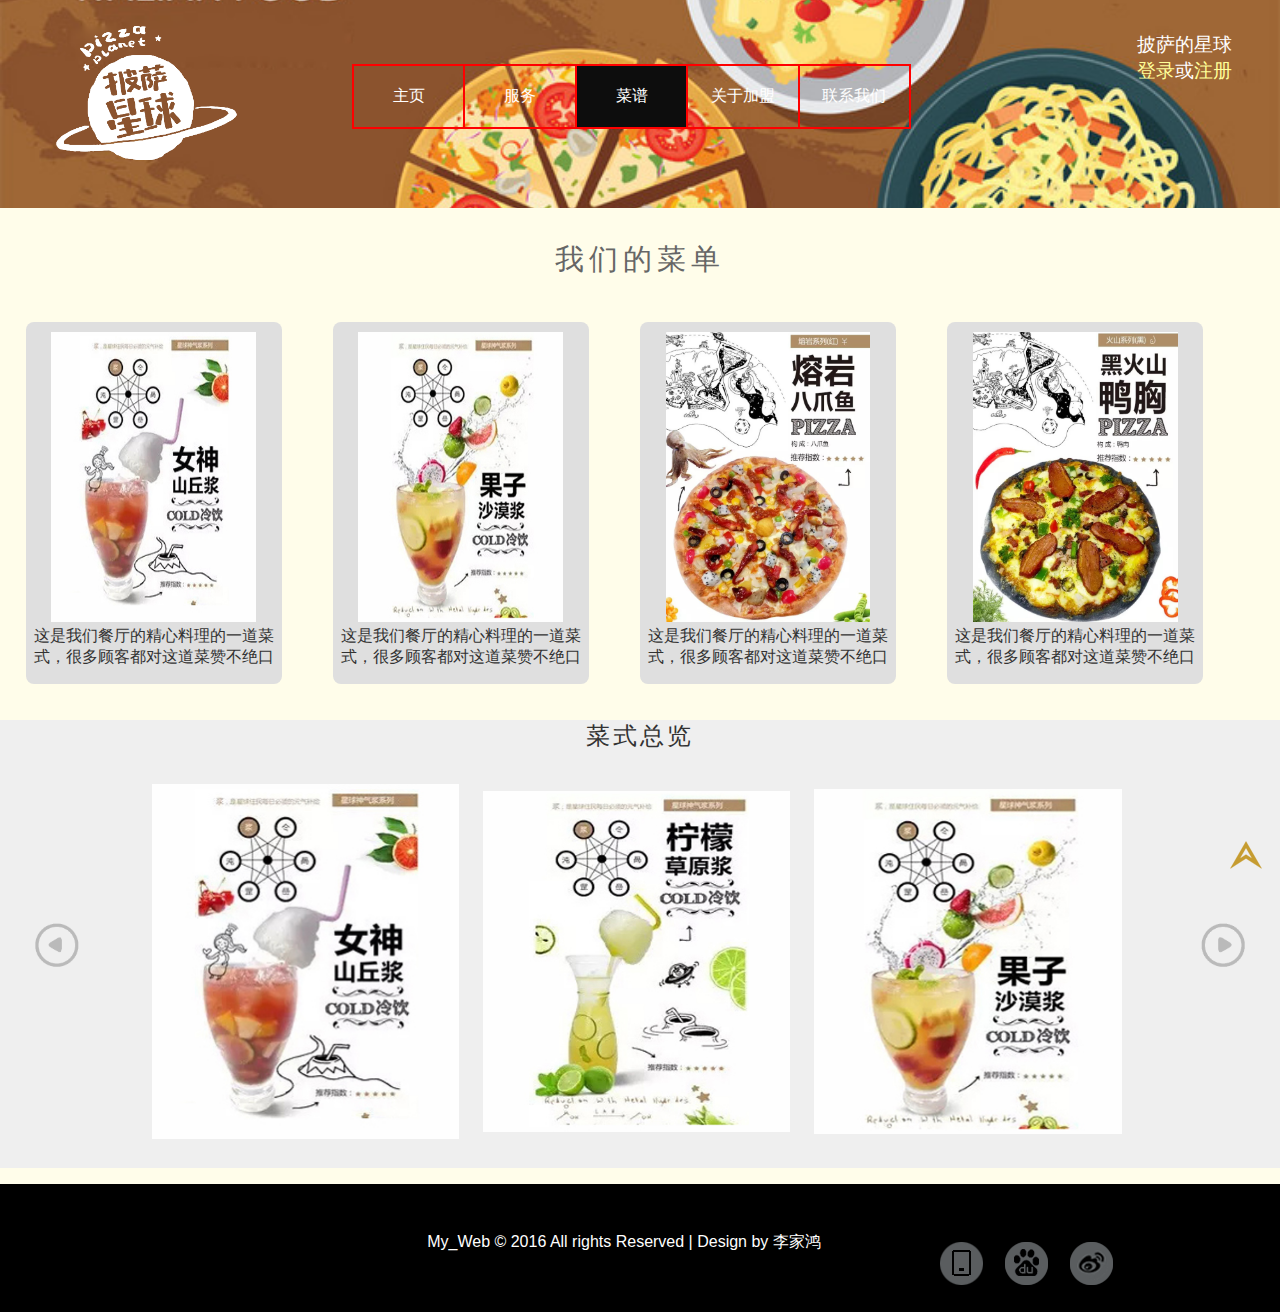
<file: homework/menu.html>
<!doctype html>
<html>
<head>
<meta charset="utf-8">
<title>披萨星球</title>
<style type="text/css">

*{ margin:0; padding:0; list-style:none; text-decoration:none; font:normal 100% Arial,sans-serif; font-size:1em;}
body{ background:#FFFDEA; }

#header{ position:absolute; top:0px; width:100%; height:13em; background:url(images/aa12.png) no-repeat; background-size:cover; background-position:center;}
#logo{ position:relative; margin-left:50px; margin-top:20px; width:15%; height:75%; background:url(images/logo03.png) no-repeat; background-size:contain; }
#item{ position:relative; margin-right:3em; margin-top:-150px; width:25%; height:60%; text-align:right; float:right;}
#item p{ position:relative; margin-top:2%; color:#fff; font-size:1.2em;  }
#item p:hover{ color:#CCC;}
#item a:link,#item a:visited{ color:#FF9;}
#item a:hover {color:#FC0; text-decoration:underline;}

#nav{ position:absolute; top:4em; width:50%; height:3.8em; left:25%; z-index:4; }
.nav-list{ width:100%; height:inherit;}
.nav-list ul{ list-style:none; text-decoration:none; width:90%; height:inherit;}
.nav-list ul li{ float:left; border:2px solid #F00; width:19%; height:inherit; line-height:3.7em; background-color:transparent; transition:all .5s; cursor:pointer; border-right:none;}
.nav-list ul li:last-child{ border-right:2px solid #F00; }
.nav-list a:link,.nav-list a:visited{ color:#FFF;}
.nav-list ul li:hover{ background-color:#0D0D0D;}
#on{  background:#0D0D0D;}

#list{ position:absolute; width:100%; height:28em; top:15em; text-align:center; }
#list>p{ font-size:1.8em; color:#666; letter-spacing:5px; }
#list div{ width:inherit; height:inherit;  }
#list div ul{ width:100%; height:90%; margin:1em auto; color:#333; }
#list div ul li{ float:left; width:20%; height:90%; background:#DFDFDF; border-radius:8px; margin:2%; text-align:center; }
#list div ul li img{ width:80%; height:80%; margin-top:10px; }

#menu{ position:absolute; top:45em; width:100%; height:28em; overflow:hidden; background:#EFEFEF; z-index:4;}
#menu-list{ position:absolute;  height:inherit; color:#333; font-size:1.5em; font-weight:bold; letter-spacing:3px;}
#menu-list div{ float: left;  position:relative;}
#menu-list div ul{ width:80%; height:90%; z-index:5;}
#menu-list div li{ float:left; width:30%; height:90%; margin-left:1em; cursor:pointer;}
#next1{ position:absolute; width:50px; height:50px; border:none; border-radius:4px; right:2em; top:45%; opacity:.7; background:url(images/next1.png) no-repeat; background-size:contain; cursor:pointer; z-index:9;}
#prev1{ position:absolute; width:50px; height:50px; border:none; border-radius:4px; left:2em; top:45%; opacity:.7; background:url(images/prve1.png) no-repeat; background-size:contain; cursor:pointer; z-index:9;}

#bottom{ position:absolute; top:74em; width:100%; background:#000; height:8em;  }
#contend{ position:absolute; width:80%; height:50%; color:#FFF; margin:3em; left:5%; text-align:center; }
#share{ position:absolute; width:30%; height:50%; color:#FFF; right:.5em; margin-top:3.5em; text-align:center;}
#cover{ width:100%; height:60%; } 
#cover ul{ width:80%; height:100%; margin-left:10%; }
#cover ul li{ float:left; width:20%; height:inherit; cursor:pointer; margin-left:4px;  }
#back{ position:fixed; width:2.1em; height:2.1em; right:1em; bottom:3%; cursor:pointer;  z-index:99;}

</style>

<script src="js/jquery.js"></script>
<script type="text/javascript">
$(function(){
	
	var mh = parseInt($("#menu").css("height"));
     var len = 2;
     var timer;
	 var interval = 12000;
	 var menu_list = $("#menu-list");
	 ws=screen.width;
	 hs=screen.height;
	 wa=screen.availWidth;
	 ha=screen.availHeight;
	 var k = wa*5+"px";
	
	 menu_list.css("left",-wa);
	 menu_list.css("width",k);
	 $("#menu-list>div").css("width",wa);
	 $("#menu-list>div").css("height",mh);
	
	
	   function animate (offset) {
                var left = parseInt(menu_list.css('left')) + offset;
                if (offset>0) {
                    offset = '+=' + offset;
                }
                else {
                    offset = '-=' + Math.abs(offset);
                }    //先对offset参数进行判断，大于0就叠加否则就减少
				
                menu_list.animate({'left': offset}, 600, function () {
                    if(left > -wa/3){
                        menu_list.css('left', -wa * len);
                    }
                    if(left < (-wa * len) ) {
                        menu_list.css('left', -wa);
                    }
                });
            }
			
			 $("#next1").bind('click', function () {
                if (menu_list.is(':animated')) {
                    return;
                }

                animate(-wa);      
            });

            $("#prev1").bind('click', function () {
                if (menu_list.is(':animated')) {
                    return;
                }

                animate(wa); 
            });

	       function play1() {
                timer = setTimeout(function () {
                   $("#next1").trigger('click');
                    play1();
                }, interval);
            }
            function stop() {
                clearTimeout(timer);
            }
			
            $("#menu").hover(stop, play1);

            play1();
			
	
	$("#menu-list li").click(function(){
			window.open('menu-single.html');
		});
	
	});
</script>
</head>

<body>

<div id="header">
<div id="logo"></div>
<div id="item"><p>披萨的星球<br><a href="login.html">登录</a>或<a href="registered.html">注册</a></p></div>
</div>

<div id="nav" align="center">
<div class="nav-list">
<ul>
<li><a href="index.html">主页</a></li>
<li><a href="service.html">服务</a></li>
<li id="on"><a href="menu.html">菜谱</a></li>
<li><a href="join.html">关于加盟</a></li>
<li><a href="contact.html">联系我们</a></li>
</ul>
</div>
</div>

<div id="list">
<p>我们的菜单</p>
<div>
<ul>
<li><a href="menu-single.html"><img src="images/menu1.jpg"></a><br>这是我们餐厅的精心料理的一道菜式，很多顾客都对这道菜赞不绝口</li>
<li><a href="menu-single.html"><img src="images/menu3.jpg"></a><br>这是我们餐厅的精心料理的一道菜式，很多顾客都对这道菜赞不绝口</li>
<li><a href="menu-single.html"><img src="images/menu5.jpg"></a><br>这是我们餐厅的精心料理的一道菜式，很多顾客都对这道菜赞不绝口</li>
<li><a href="menu-single.html"><img src="images/menu6.jpg"></a><br>这是我们餐厅的精心料理的一道菜式，很多顾客都对这道菜赞不绝口</li>
</ul>
</div>
</div>

<div id="menu">

<div id="menu-list">
<div align="center">菜式总览<br><br><ul>
<li style="background:url(images/menu4.jpg) no-repeat; background-size:contain; background-position:center;"></li>
<li style="background:url(images/menu5.jpg) no-repeat; background-size:contain; background-position:center;"></li>
<li style="background:url(images/menu6.jpg) no-repeat; background-size:contain; background-position:center;"></li>
</ul></div>
<div align="center">菜式总览<br><br><ul>
<li style="background:url(images/menu1.jpg) no-repeat; background-size:contain; background-position:center;"></li>
<li style="background:url(images/menu2.jpg) no-repeat; background-size:contain; background-position:center;"></li>
<li style="background:url(images/menu3.jpg) no-repeat; background-size:contain; background-position:center;"></li>
</ul></div>
<div align="center">菜式总览<br><br><ul>
<li style="background:url(images/menu4.jpg) no-repeat; background-size:contain; background-position:center;"></li>
<li style="background:url(images/menu5.jpg) no-repeat; background-size:contain; background-position:center;"></li>
<li style="background:url(images/menu6.jpg) no-repeat; background-size:contain; background-position:center;"></li>
</ul></div>
<div align="center">菜式总览<br><br><ul>
<li style="background:url(images/menu1.jpg) no-repeat; background-size:contain; background-position:center;"></li>
<li style="background:url(images/menu2.jpg) no-repeat; background-size:contain; background-position:center;"></li>
<li style="background:url(images/menu3.jpg) no-repeat; background-size:contain; background-position:center;"></li>
</ul></div>

</div>

<input type="button" id="prev1" >
<input type="button" id="next1" >

</div>



<div id="back"><a href="#"><img src="images/back.png"></a></div>

<div id="bottom">

<div id="contend">My_Web © 2016 All rights Reserved | Design by  李家鸿</div>

<div id="share">
<div id="cover">
<ul>

<li>
<a href="http://www.wandoujia.com/apps/la.ilai.app" target="_blank">
<img src="images/sj.png"></a>
</li> 

<li>
<a href="http://tieba.baidu.com/f?kw=%E6%8A%AB%E8%90%A8%E6%98%9F%E7%90%83" target="_blank">
<img src="images/tb.png"></a>
</li> 

<li>
<a href="http://weibo.com/u/5733961587?refer_flag=1001030102_&is_hot=1#_loginLayer_1465557446512" target="_blank">
<img src="images/wb.png"></a>
</li>

</ul>
</div>
</div>

</div>


</body>
</html>
</file>
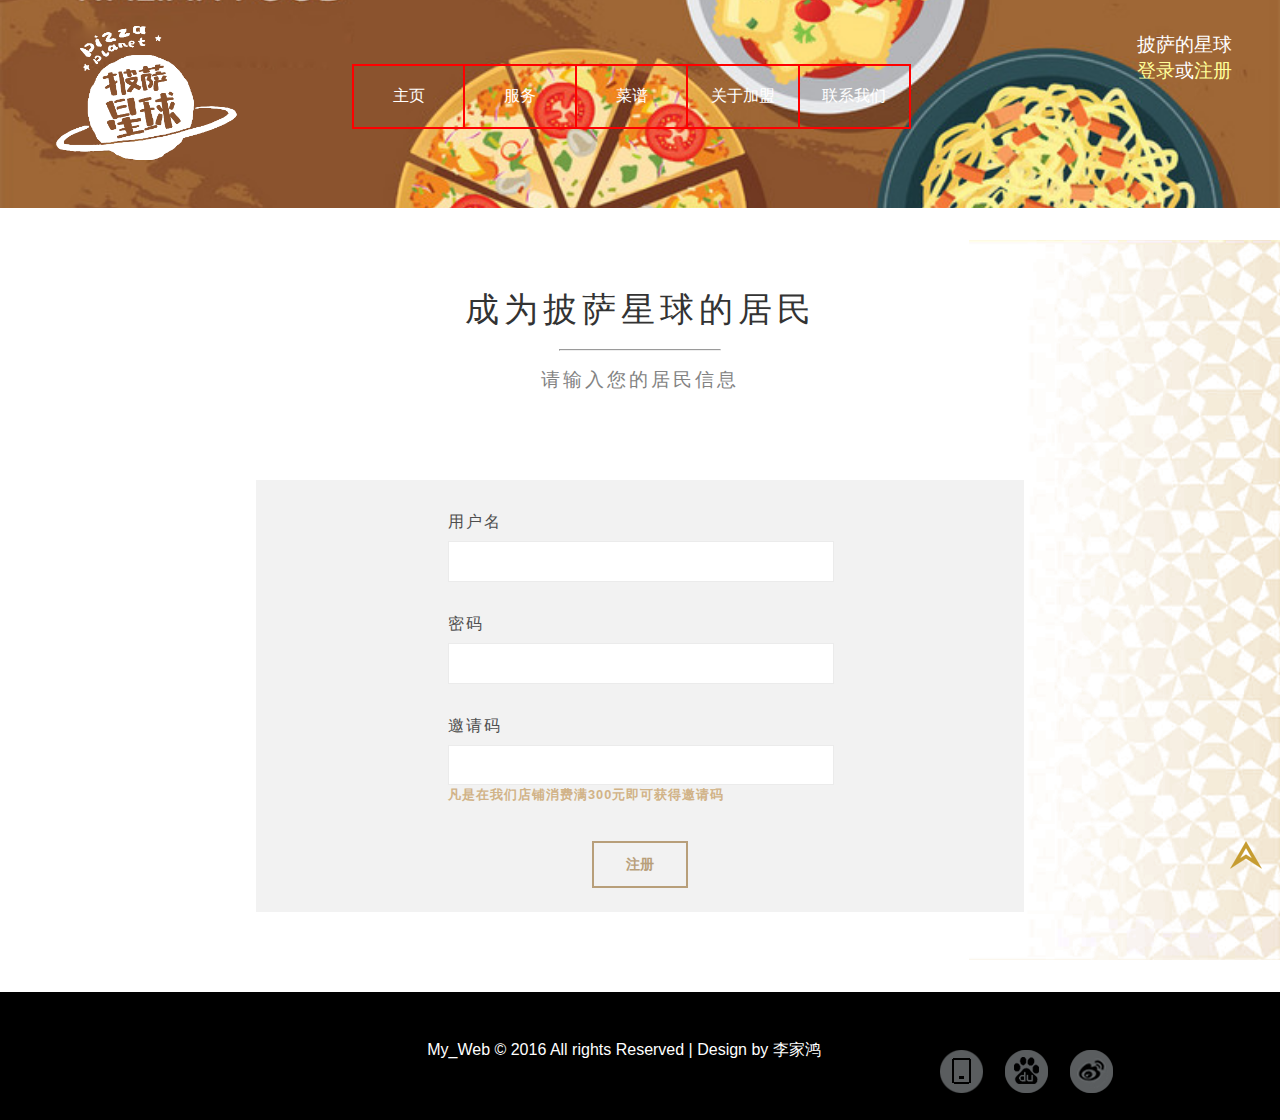
<file: homework/registered.html>
<!doctype html>
<html>
<head>
<meta charset="utf-8">
<title>披萨星球</title>
<style type="text/css">

*{ margin:0; padding:0; list-style:none; text-decoration:none; font:normal 100% Arial,sans-serif; font-size:1em;}
body{ background:#FFF; }

#header{ position:absolute; top:0px; width:100%; height:13em; background:url(images/aa12.png) no-repeat; background-size:cover; background-position:center;}
#logo{ position:relative; margin-left:50px; margin-top:20px; width:15%; height:75%; background:url(images/logo03.png) no-repeat; background-size:contain; }
#item{ position:relative; margin-right:3em; margin-top:-150px; width:25%; height:60%; text-align:right; float:right;}
#item p{ position:relative; margin-top:2%; color:#fff; font-size:1.2em;  }
#item p:hover{ color:#CCC;}
#item a:link,#item a:visited{ color:#FF9;}
#item a:hover {color:#FC0; text-decoration:underline;}

#nav{ position:absolute; top:4em; width:50%; height:3.8em; left:25%; z-index:4; }
.nav-list{ width:100%; height:inherit;}
.nav-list ul{ list-style:none; text-decoration:none; width:90%; height:inherit;}
.nav-list ul li{ float:left; border:2px solid #F00; width:19%; height:inherit; line-height:3.7em; background-color:transparent; transition:all .5s; cursor:pointer; border-right:none;}
.nav-list ul li:last-child{ border-right:2px solid #F00; }
.nav-list a:link,.nav-list a:visited{ color:#FFF;}
.nav-list ul li:hover{ background-color:#0D0D0D;}
#on{  background:#0D0D0D;}

#main{ position:absolute; width:100%; height:45em; top:15em;background:url(images/bg03.png) no-repeat;
 background-position:right; background-size:contain; }
#text{ width:40%; height:20%; margin:3em auto; text-align:center; }
#text hr{ margin:1em auto; }
#text span{ font-size:2.1em; letter-spacing:5px; color:#333; }
#text p{ font-size:1.2em; letter-spacing:3px; color:#838383;}
#text a{ font-size:14px; font-weight:bolder; letter-spacing:0; }
#text a:link,#text a:visited{ color:#B89F7A;}
#text a:hover {color:#CDCF72;}
#login{ width:60%; height:60%; margin:2em auto; background:#f2f2f2;  }
#login form{ position:relative; top:2em; margin:0 auto;  width:50%; height:90%; color:#4E4E4E;}
#item01{ width:100%; height:20%; margin:1.5em auto; letter-spacing:2px; }
#item01 #contain,#contain1,#contain2{ width:inherit; height:50%; background:#FFF; border:1px solid #EBEBEB; margin-top:.5em; z-index:2; }
#item01 a{ font-size:14px; font-weight:bolder; letter-spacing:0; }
#item01 a:link,#item01 a:visited{ color:#B89F7A;}
#item01 a:hover {color:#CDCF72;}	
#contain input,#contain1 input,#contain2 input{ width:95%; height:100%; border:none; background-color:transparent;}
#login span{ font-size:.8em; letter-spacing:1px; margin-top:.2em; color:#d1b387; font-weight:bold;}

#btn{ width:25%; height:12%; margin:3em auto; }
#btn input{ width:100%; height:100%; border:2px solid #B89F7A; font-size:.9em; font-weight:bold;
color:#B89F7A; background-color:transparent; transition:all .5s;}
#btn input:hover{ background-color:#B89F7A; color:#FFF; }

#bottom{ position:absolute; top:62em; width:100%; background:#000; height:8em;  }
#contend{ position:absolute; width:80%; height:50%; color:#FFF; margin:3em; left:5%; text-align:center; }
#share{ position:absolute; width:30%; height:50%; color:#FFF; right:.5em; margin-top:3.5em; text-align:center;}
#cover{ width:100%; height:60%; } 
#cover ul{ width:80%; height:100%; margin-left:10%; }
#cover ul li{ float:left; width:20%; height:inherit; cursor:pointer; margin-left:4px;  }
#back{ position:fixed; width:2.1em; height:2.1em; right:1em; bottom:3%; cursor:pointer;  z-index:99;}
</style>
<script src="js/jquery.js"></script>
<script type="text/javascript">
$(function(){
	
	var flag=0;
	var flag1=0;
	var flag2=0;

	$("#contain").hover(function(){
		if(flag==0){ $("#contain").css("box-shadow","0 0 0px 1px #B1B1B1"); }
			},function(){
		if(flag==0){ $("#contain").css("box-shadow","none"); }
			});


	
	$("#contain input").focus(function(){
			$("#contain").css("box-shadow","0 0 0px 1px #B89F7A");
			flag=1;
		});
		
		$("#contain input").blur(function(){
			$("#contain").css("box-shadow","none");
			flag=0;
		});
	

	$("#contain1").hover(function(){
		if(flag1==0){ $("#contain1").css("box-shadow","0 0 0px 1px #B1B1B1"); }
			},function(){
		if(flag1==0){ $("#contain1").css("box-shadow","none"); }
			});


	
	$("#contain1 input").focus(function(){
			$("#contain1").css("box-shadow","0 0 0px 1px #B89F7A");
			flag1=1;
		});
		
		$("#contain1 input").blur(function(){
			$("#contain1").css("box-shadow","none");
			flag1=0;
		});
	
	
	$("#contain2").hover(function(){
		if(flag2==0){ $("#contain2").css("box-shadow","0 0 0px 1px #B1B1B1"); }
			},function(){
		if(flag2==0){ $("#contain2").css("box-shadow","none"); }
			});


	
	$("#contain2 input").focus(function(){
			$("#contain2").css("box-shadow","0 0 0px 1px #B89F7A");
			flag2=1;
		});
		
		$("#contain2 input").blur(function(){
			$("#contain2").css("box-shadow","none");
			flag2=0;
		});
		
	});
</script>

</head>

<body>

<div id="header">
<div id="logo"></div>
<div id="item"><p>披萨的星球<br><a href="login.html">登录</a>或<a href="registered.html">注册</a></p></div>
</div>

<div id="nav" align="center">
<div class="nav-list">
<ul>
<li><a href="index.html">主页</a></li>
<li><a href="service.html">服务</a></li>
<li><a href="menu.html">菜谱</a></li>
<li><a href="join.html">关于加盟</a></li>
<li><a href="contact.html">联系我们</a></li>
</ul>
</div>
</div>

<div id="main">

<div id="text">
<span>成为披萨星球的居民</span>
<hr style="width:10em; color:#ECECEC;" /> 
<p>请输入您的居民信息</p>
</div>

<div id="login">
<form action="#" method="post">

<div id="item01">
用户名
<div id="contain" align="center">
<input type="text" id="name" name="name">
</div>
</div>

<div id="item01">
密码
<div id="contain1" align="center">
<input type="password" id="psw" name="psw">
</div>
</div>

<div id="item01">
邀请码
<div id="contain2" align="center">
<input type="password" id="psw" name="psw">
</div>
<span>凡是在我们店铺消费满300元即可获得邀请码</span>
</div>


<div id="btn"><input type="submit" id="submit" value="注册"></div>
</form>
</div>
</div>


<div id="back"><a href="#"><img src="images/back.png"></a></div>

<div id="bottom">

<div id="contend">My_Web © 2016 All rights Reserved | Design by  李家鸿</div>

<div id="share">
<div id="cover">
<ul>

<li>
<a href="http://www.wandoujia.com/apps/la.ilai.app" target="_blank">
<img src="images/sj.png"></a>
</li> 

<li>
<a href="http://tieba.baidu.com/f?kw=%E6%8A%AB%E8%90%A8%E6%98%9F%E7%90%83" target="_blank">
<img src="images/tb.png"></a>
</li> 

<li>
<a href="http://weibo.com/u/5733961587?refer_flag=1001030102_&is_hot=1#_loginLayer_1465557446512" target="_blank">
<img src="images/wb.png"></a>
</li>

</ul>
</div>
</div>

</div>


</body>
</html>
</file>
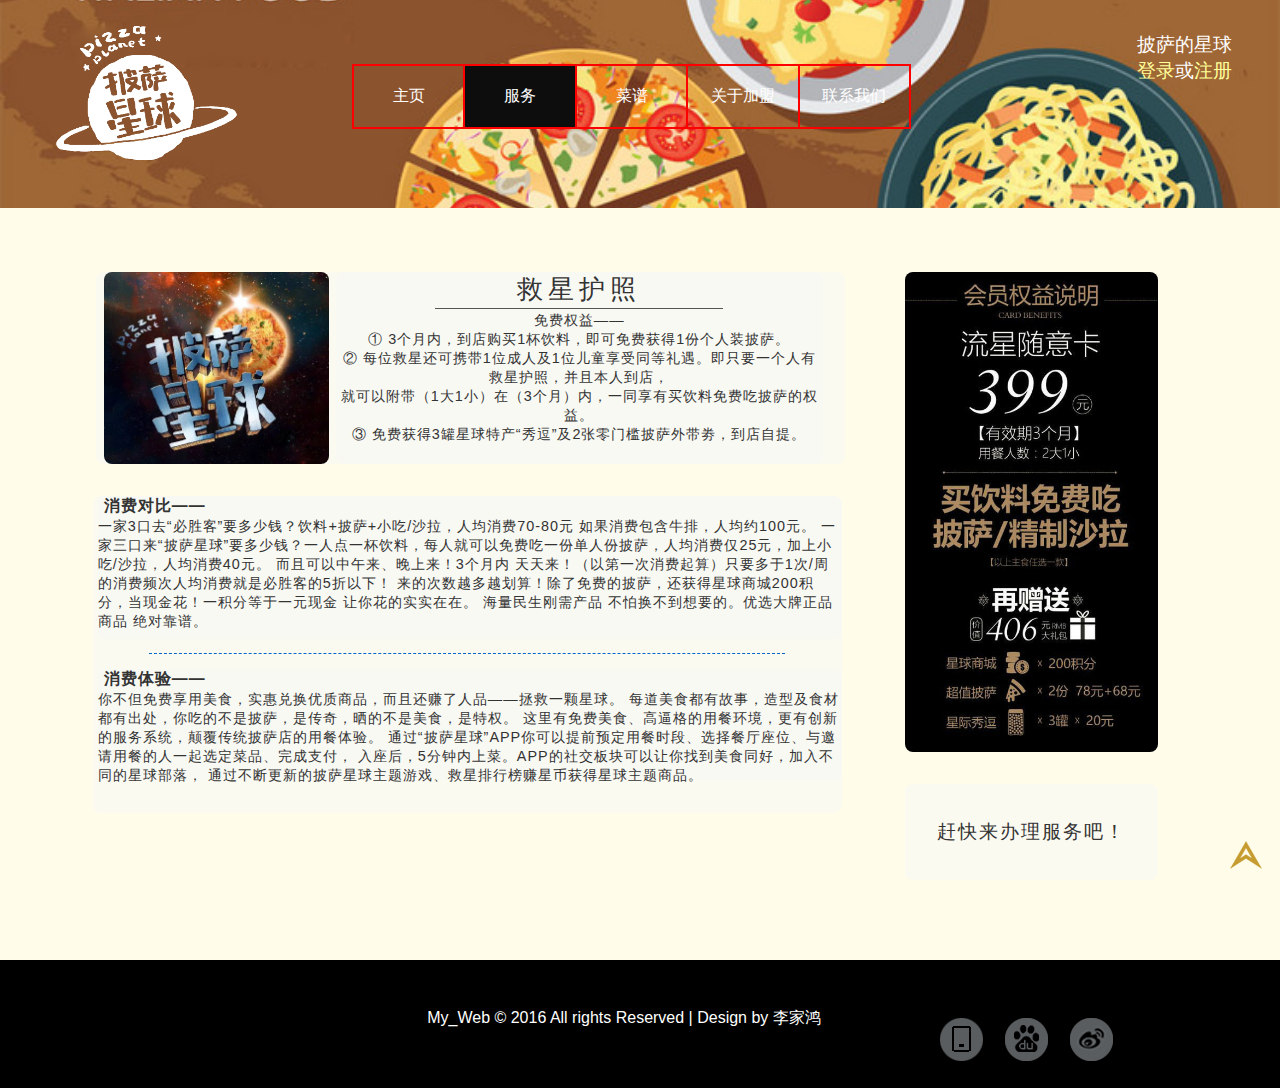
<file: homework/ser-single.html>
<!doctype html>
<html>
<head>
<meta charset="utf-8">
<title>披萨星球</title>
<style type="text/css">

*{ margin:0; padding:0; list-style:none; text-decoration:none; font:normal 100% Arial,sans-serif; font-size:1em;}
body{ background:#FFFDEA; }

#header{ position:absolute; top:0px; width:100%; height:13em; background:url(images/aa12.png) no-repeat; background-size:cover; background-position:center;}
#logo{ position:relative; margin-left:50px; margin-top:20px; width:15%; height:75%; background:url(images/logo03.png) no-repeat; background-size:contain; }
#item{ position:relative; margin-right:3em; margin-top:-150px; width:25%; height:60%; text-align:right; float:right;}
#item p{ position:relative; margin-top:2%; color:#fff; font-size:1.2em;  }
#item p:hover{ color:#CCC;}
#item a:link,#item a:visited{ color:#FF9;}
#item a:hover {color:#FC0; text-decoration:underline;}

#nav{ position:absolute; top:4em; width:50%; height:3.8em; left:25%; z-index:4; }
.nav-list{ width:100%; height:inherit;}
.nav-list ul{ list-style:none; text-decoration:none; width:90%; height:inherit;}
.nav-list ul li{ float:left; border:2px solid #F00; width:19%; height:inherit; line-height:3.7em; background-color:transparent; transition:all .5s; cursor:pointer; border-right:none;}
.nav-list ul li:last-child{ border-right:2px solid #F00; }
.nav-list a:link,.nav-list a:visited{ color:#FFF;}
.nav-list ul li:hover{ background-color:#0D0D0D;}
#on{  background:#0D0D0D;}

#main{ position:absolute; left:5%; top:15em; width:90%; height:42em; }
#main div{ background:rgba(247,247,247,.5); border-radius:8px; } 
#te{ width:65%; height:12em; margin:2em; }
#te div{ float:left; margin-left:.5em;}
#te #intr{ width:30%; height:100%; background:url(images/a5.jpg) no-repeat; background-size:cover; background-position:center;}
#te #text{ width:65%; height:100%; font-size:.9em; color:#333; text-align:center; letter-spacing:1px;}
#te span{ font-size:1.8em; letter-spacing:5px;}
#te hr{ width:20em; height:1px; border:none; border-top:1px solid #555555; margin:1px auto;} 

#info{ width:65%; height:22em; margin:2em; font-size:.9em; color:#333; text-align:left; letter-spacing:1px;}
#info span{ font-size:1.1em; font-weight:bold; margin-left:6px; }
#info hr{ width:85%; height:1px;border:none;border-top:1px dashed #0066CC; margin:0 auto; }
#text1{ widows:95%; height:45%; margin:1em auto; margin-left:5px;}
#text2{ widows:95%; height:35%; margin:1em auto; margin-left:5px;}

#main #pt{ position:absolute; width:22%; height:30em; float:right; top:2em; right:5%; 
background:url(images/a28.jpg) no-repeat; background-size:cover; background-position:center;}

#bo{ position:absolute; width:22%; height:5em; margin-top:-3em; right:5%;
font-size:1.2em; color:#333; letter-spacing:2px; text-align:center; line-height:5em;}

#bottom{ position:absolute; top:60em; width:100%; background:#000; height:8em;  }
#contend{ position:absolute; width:80%; height:50%; color:#FFF; margin:3em; left:5%; text-align:center; }
#share{ position:absolute; width:30%; height:50%; color:#FFF; right:.5em; margin-top:3.5em; text-align:center;}
#cover{ width:100%; height:60%; } 
#cover ul{ width:80%; height:100%; margin-left:10%; }
#cover ul li{ float:left; width:20%; height:inherit; cursor:pointer; margin-left:4px;  }
#back{ position:fixed; width:2.1em; height:2.1em; right:1em; bottom:3%; cursor:pointer;  z-index:99;}
</style>

</head>

<body>

<div id="header">
<div id="logo"></div>
<div id="item"><p>披萨的星球<br><a href="login.html">登录</a>或<a href="registered.html">注册</a></p></div>
</div>

<div id="nav" align="center">
<div class="nav-list">
<ul>
<li><a href="index.html">主页</a></li>
<li id="on"><a href="service.html">服务</a></li>
<li><a href="menu.html">菜谱</a></li>
<li><a href="join.html">关于加盟</a></li>
<li><a href="contact.html">联系我们</a></li>
</ul>
</div>
</div>

<div id="main">
<div id="te">
  <div id="intr"></div>
<div id="text"><span>救星护照</span>
<hr>
免费权益——<br>
① 3个月内，到店购买1杯饮料，即可免费获得1份个人装披萨。<br>
② 每位救星还可携带1位成人及1位儿童享受同等礼遇。即只要一个人有救星护照，并且本人到店，<br>
就可以附带（1大1小）在（3个月）内，一同享有买饮料免费吃披萨的权益。<br>
③ 免费获得3罐星球特产“秀逗”及2张零门槛披萨外带劵，到店自提。<br> </div>
</div>

<div id="info">
<div id="text1">
<span>消费对比——</span><br>
一家3口去“必胜客”要多少钱？饮料+披萨+小吃/沙拉，人均消费70-80元 如果消费包含牛排，人均约100元。
一家三口来“披萨星球”要多少钱？一人点一杯饮料，每人就可以免费吃一份单人份披萨，人均消费仅25元，加上小吃/沙拉，人均消费40元。
而且可以中午来、晚上来！3个月内 天天来！（以第一次消费起算）只要多于1次/周的消费频次人均消费就是必胜客的5折以下！
来的次数越多越划算！除了免费的披萨，还获得星球商城200积分，当现金花！一积分等于一元现金 让你花的实实在在。
海量民生刚需产品 不怕换不到想要的。优选大牌正品商品 绝对靠谱。
</div>
<hr>
<div id="text2">
<span>消费体验——</span><br>
你不但免费享用美食，实惠兑换优质商品，而且还赚了人品——拯救一颗星球。
每道美食都有故事，造型及食材都有出处，你吃的不是披萨，是传奇，晒的不是美食，是特权。
这里有免费美食、高逼格的用餐环境，更有创新的服务系统，颠覆传统披萨店的用餐体验。
通过“披萨星球”APP你可以提前预定用餐时段、选择餐厅座位、与邀请用餐的人一起选定菜品、完成支付，
入座后，5分钟内上菜。APP的社交板块可以让你找到美食同好，加入不同的星球部落，
通过不断更新的披萨星球主题游戏、救星排行榜赚星币获得星球主题商品。

</div>
</div>

<div id="pt"></div>

<div id="bo">赶快来办理服务吧！</div>
</div>


<div id="back"><a href="#"><img src="images/back.png"></a></div>

<div id="bottom">

<div id="contend">My_Web © 2016 All rights Reserved | Design by  李家鸿</div>

<div id="share">
<div id="cover">
<ul>

<li>
<a href="http://www.wandoujia.com/apps/la.ilai.app" target="_blank">
<img src="images/sj.png"></a>
</li> 

<li>
<a href="http://tieba.baidu.com/f?kw=%E6%8A%AB%E8%90%A8%E6%98%9F%E7%90%83" target="_blank">
<img src="images/tb.png"></a>
</li> 

<li>
<a href="http://weibo.com/u/5733961587?refer_flag=1001030102_&is_hot=1#_loginLayer_1465557446512" target="_blank">
<img src="images/wb.png"></a>
</li>

</ul>
</div>
</div>

</div>


</body>
</html>
</file>
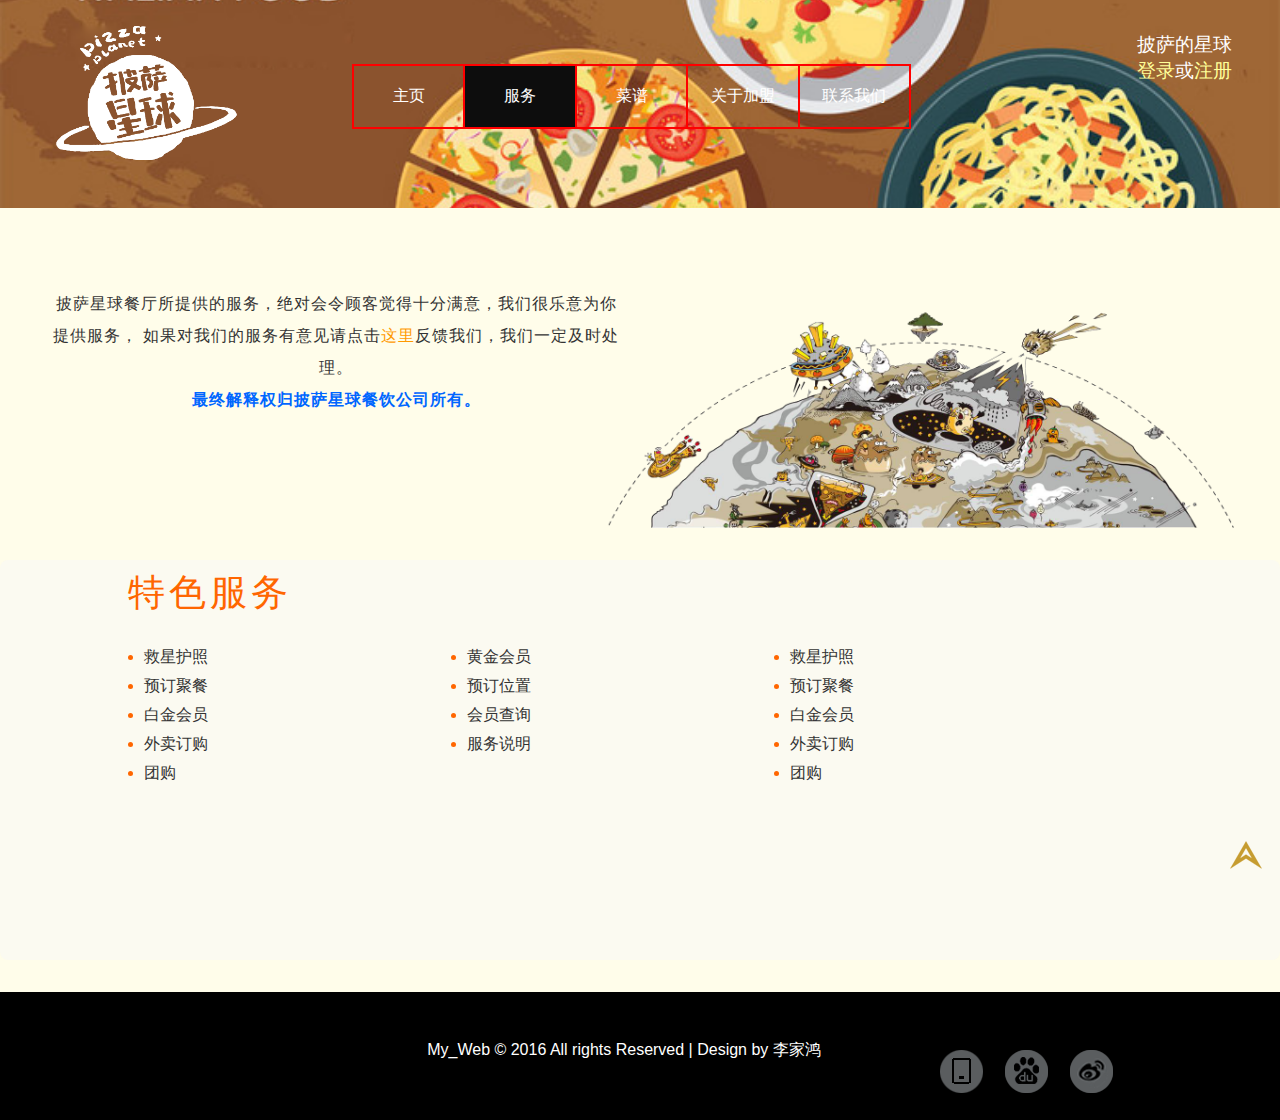
<file: homework/service.html>
<!doctype html>
<html>
<head>
<meta charset="utf-8">
<title>披萨星球</title>
<style type="text/css">

*{ margin:0; padding:0; list-style:none; text-decoration:none; font:normal 100% Arial,sans-serif; font-size:1em;}
body{ background:#FFFDEA; }

#header{ position:absolute; top:0px; width:100%; height:13em; background:url(images/aa12.png) no-repeat; background-size:cover; background-position:center;}
#logo{ position:relative; margin-left:50px; margin-top:20px; width:15%; height:75%; background:url(images/logo03.png) no-repeat; background-size:contain; }
#item{ position:relative; margin-right:3em; margin-top:-150px; width:25%; height:60%; text-align:right; float:right;}
#item p{ position:relative; margin-top:2%; color:#fff; font-size:1.2em;  }
#item p:hover{ color:#CCC;}
#item a:link,#item a:visited{ color:#FF9;}
#item a:hover {color:#FC0; text-decoration:underline;}

#nav{ position:absolute; top:4em; width:50%; height:3.8em; left:25%; z-index:4; }
.nav-list{ width:100%; height:inherit;}
.nav-list ul{ list-style:none; text-decoration:none; width:90%; height:inherit;}
.nav-list ul li{ float:left; border:2px solid #F00; width:19%; height:inherit; line-height:3.7em; background-color:transparent; transition:all .5s; cursor:pointer; border-right:none;}
.nav-list ul li:last-child{ border-right:2px solid #F00; }
.nav-list a:link,.nav-list a:visited{ color:#FFF;}
.nav-list ul li:hover{ background-color:#0D0D0D;}
#on{  background:#0D0D0D;}


#statement{ position:absolute; width:100%; height:18em; top:15em; background:url(images/aa8.png) no-repeat;
background-size:contain; background-position:right;  }
#text{ width:45%; height:80%; margin:3em; text-align:center; line-height:2em; color:#333; letter-spacing:1px;}
#text a:link,#text a:visited{ color:#F90;}
#text a:hover{ text-decoration:underline; }
#text span{  color:#06F; font-weight:bold; }

#ser_list{ position:absolute; width:100%; height:25em; top:35em; background:rgba(247,247,247,.5); border-radius:8px; }
#ser_list div{ width:80%; height:80%; margin:3em auto; }
#ser_list span{ position:absolute; top:2%; left:10%; color:#F60; font-size:2.33em; letter-spacing:4px; }
#ser_list div ul{ float:left; margin-left:1em; width:30%; height:90%;  margin-top:3%; }
#ser_list div ul li{ list-style:disc; color:#F60; margin-top:.5em;}
#ser_list div ul li p{ color:#333; }
#ser_list a:link,#ser_list a:visited{ color:#333;}
#ser_list a{transition:all .4s; }
#ser_list a:hover{ color:#F60; }

#back{ position:fixed; width:2.1em; height:2.1em; right:1em; bottom:3%; cursor:pointer;  z-index:99;}

#bottom{ position:absolute; top:62em; width:100%; background:#000; height:8em;  }
#contend{ position:absolute; width:80%; height:50%; color:#FFF; margin:3em; left:5%; text-align:center; }
#share{ position:absolute; width:30%; height:50%; color:#FFF; right:.5em; margin-top:3.5em; text-align:center;}
#cover{ width:100%; height:60%; } 
#cover ul{ width:80%; height:100%; margin-left:10%; }
#cover ul li{ float:left; width:20%; height:inherit; cursor:pointer; margin-left:4px;  }
</style>
</head>

<body>

<div id="header">
<div id="logo"></div>
<div id="item"><p>披萨的星球<br><a href="login.html">登录</a>或<a href="registered.html">注册</a></p></div>
</div>

<div id="nav" align="center">
<div class="nav-list">
<ul>
<li><a href="index.html">主页</a></li>
<li id="on"><a href="service.html">服务</a></li>
<li><a href="menu.html">菜谱</a></li>
<li><a href="join.html">关于加盟</a></li>
<li><a href="contact.html">联系我们</a></li>
</ul>
</div>
</div>


<div id="statement">
<div id="text">
披萨星球餐厅所提供的服务，绝对会令顾客觉得十分满意，我们很乐意为你提供服务，
如果对我们的服务有意见请点击<a href="contact.html">这里</a>反馈我们，我们一定及时处理。<br>
<span>最终解释权归披萨星球餐饮公司所有。 </span>
</div>
</div>

<div id="ser_list">
<span>特色服务</span>
<div>

<ul id="ser1">
<li><p><a target="_blank" href="ser-single.html">救星护照</a></p></li>
<li><p><a target="_blank" href="ser-single.html">预订聚餐</a></p></li>
<li><p><a target="_blank" href="ser-single.html">白金会员</a></p></li>
<li><p><a target="_blank" href="ser-single.html">外卖订购</a></p></li>
<li><p><a target="_blank" href="ser-single.html">团购</a></p></li>
</ul>

<ul id="ser2">
<li><p><a target="_blank" href="ser-single.html">黄金会员</a></p></li>
<li><p><a target="_blank" href="ser-single.html">预订位置</a></p></li>
<li><p><a target="_blank" href="ser-single.html">会员查询</a></p></li>
<li><p><a target="_blank" href="ser-single.html">服务说明</a></p></li>
</ul>

<ul id="ser3">
<li><p><a target="_blank" href="ser-single.html">救星护照</a></p></li>
<li><p><a target="_blank" href="ser-single.html">预订聚餐</a></p></li>
<li><p><a target="_blank" href="ser-single.html">白金会员</a></p></li>
<li><p><a target="_blank" href="ser-single.html">外卖订购</a></p></li>
<li><p><a target="_blank" href="ser-single.html">团购</a></p></li>
</ul>

</div>
</div>

<div id="back"><a href="#"><img src="images/back.png"></a></div>

<div id="bottom">

<div id="contend">My_Web © 2016 All rights Reserved | Design by  李家鸿</div>

<div id="share">
<div id="cover">
<ul>

<li>
<a href="http://www.wandoujia.com/apps/la.ilai.app" target="_blank">
<img src="images/sj.png"></a>
</li> 

<li>
<a href="http://tieba.baidu.com/f?kw=%E6%8A%AB%E8%90%A8%E6%98%9F%E7%90%83" target="_blank">
<img src="images/tb.png"></a>
</li> 

<li>
<a href="http://weibo.com/u/5733961587?refer_flag=1001030102_&is_hot=1#_loginLayer_1465557446512" target="_blank">
<img src="images/wb.png"></a>
</li>

</ul>
</div>
</div>

</div>


</body>
</html>
</file>
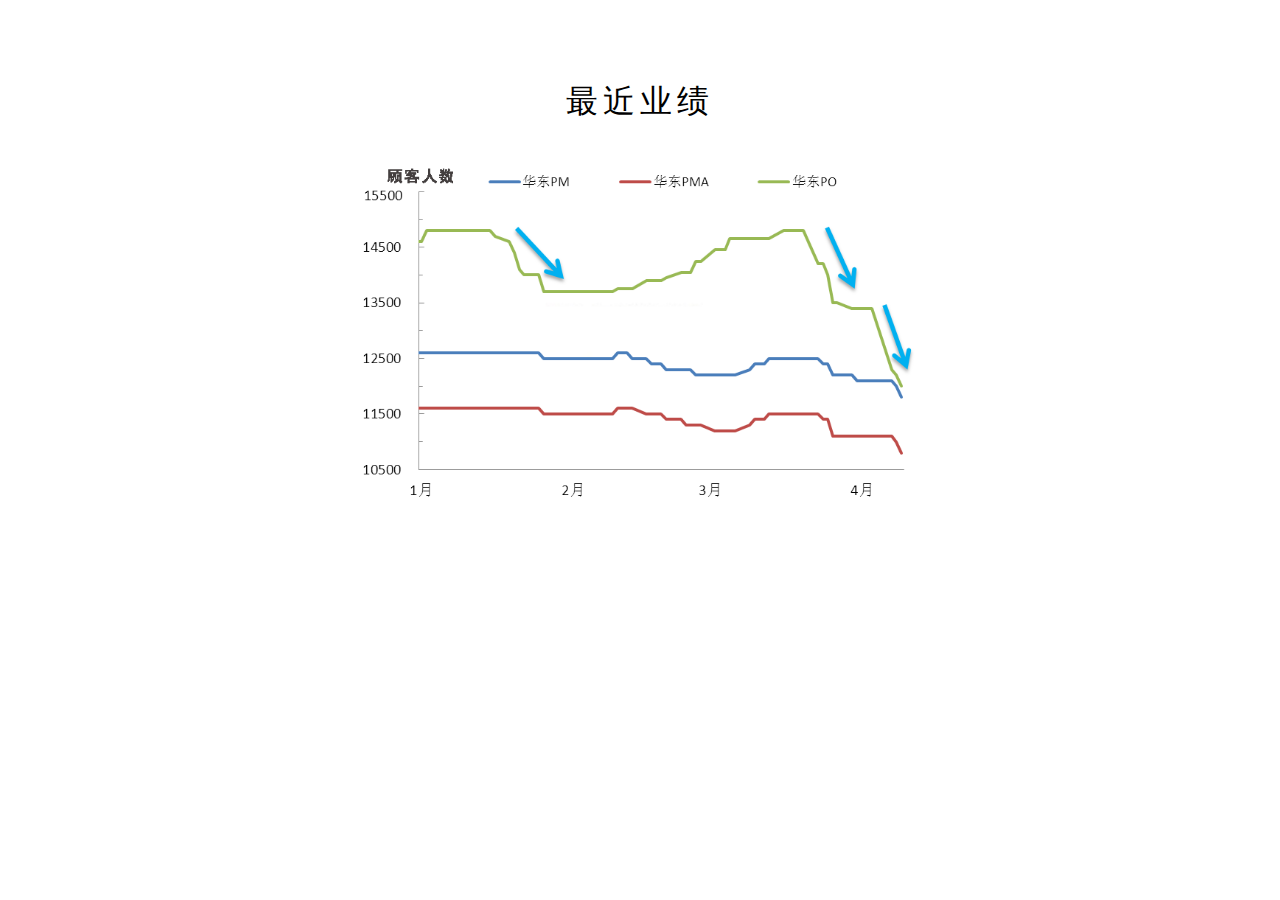
<file: homework/ManagePage/首页.html>
﻿<!doctype html>
<html>
<head>
<meta charset="utf-8">
<title>披萨星球</title>
<style type="text/css">
*{ margin:0; padding:0; list-style:none; text-decoration:none; font:normal 100% Arial,sans-serif; font-size:1em;}
#ind{ width:60%; height:30em; margin:5em auto; text-align:center; }
#pt{ width:100%; height:80%; background:url(../images/runimg.png) no-repeat; 
background-size:contain; background-position:center; }
#ind span{ font-size:2em; letter-spacing:5px; }
</style>

</head>

<body>


<div id="ind">
<span>最近业绩</span><br><br>
<div id="pt"></div>
</div>

</body>
</html>
</file>
<file: homework/css/animation.css>
@charset "utf-8";
/* CSS Document */

/*   css3动画    */
#contents .moveToRightEasing {
	-webkit-animation: moveToRight .8s ease-in-out both;
	-moz-animation: moveToRight .8s ease-in-out both;
	animation: moveToRight .8s ease-in-out both;
	z-index:99;
}
#contents .moveFromLeft {
	-webkit-animation: moveFromLeft .6s ease both;
	-moz-animation: moveFromLeft .6s ease both;
	animation: moveFromLeft .6s ease both;

}


#contents .scaleDown {
	-webkit-animation: scaleDown .7s ease both;
	-moz-animation: scaleDown .7s ease both;
	animation: scaleDown .7s ease both;
}

#contents .scaleUpDown {
	-webkit-animation: scaleUpDown .5s ease .3s both;
	-moz-animation: scaleUpDown .5s ease .3s both;
	animation: scaleUpDown .5s ease .3s both;
}
/*
.delay300 {
	-webkit-animation-delay: .3s;
	-moz-animation-delay: .3s;
	animation-delay: .3s;
}  */


#contents .moveToLeftEasing {
	-webkit-animation: moveToLeft .7s ease-in-out both;
	-moz-animation: moveToLeft .7s ease-in-out both;
	animation: moveToLeft .7s ease-in-out both;
	z-index:99;
}
#contents .moveFromRight {
	-webkit-animation: moveFromRight .6s ease both;
	-moz-animation: moveFromRight .6s ease both;
	animation: moveFromRight .6s ease both;
	
}

#contents .moveToTop {
	-webkit-animation: moveToTop .6s ease both;
	-moz-animation: moveToTop .6s ease both;
	animation: moveToTop .6s ease both;
	z-index:99;
}
#contents .scaleUp {
	-webkit-animation: scaleUp .7s ease both;
	-moz-animation: scaleUp .7s ease both;
	animation: scaleUp .7s ease both;
}

#contents .rotateOutNewspaper {
	-webkit-transform-origin: 50% 50%;
	-webkit-animation: rotateOutNewspaper .5s both ease-in;
	-moz-transform-origin: 50% 50%;
	-moz-animation: rotateOutNewspaper .5s both ease-in;
	transform-origin: 50% 50%;
	animation: rotateOutNewspaper .5s both ease-in;
}

#contents .rotateInNewspaper {
	-webkit-transform-origin: 50% 50%;
	-webkit-animation: rotateInNewspaper .5s both ease-out .5s;
	-moz-transform-origin: 50% 50%;
	-moz-animation: rotateInNewspaper .5s both ease-out .5s;
	transform-origin: 50% 50%;
	animation: rotateInNewspaper .5s both  ease-out .5s;
}
/*
.delay500 {
	-webkit-animation-delay: .5s;
	-moz-animation-delay: .5s;
	animation-delay: .5s;
}  */


#contents .rotateFall {
	-webkit-transform-origin: 0% 0%;
	-webkit-animation: rotateFall 1s both ease-in;
	-moz-transform-origin: 0% 0%;
	-moz-animation: rotateFall 1s both ease-in;
	transform-origin: 0% 0%;
	animation: rotateFall 1s both ease-in;
	z-index:99;
}


#contents .scaleDownUp {
	-webkit-animation: scaleDownUp .5s ease both;
	-moz-animation: scaleDownUp .5s ease both;
	animation: scaleDownUp .5s ease both;
}

#contents .scaleUp1 {
	-webkit-animation: scaleUp .7s ease .3s both;
	-moz-animation: scaleUp .7s ease .3s both;
	animation: scaleUp .7s ease .3s both;
}


.moveToBottom {
	-webkit-animation: moveToBottom .6s ease both;
	-moz-animation: moveToBottom .6s ease both;
	animation: moveToBottom .6s ease both;
}

.rotatePushTop {
	-webkit-transform-origin: 50% 0%;
	-webkit-animation: rotatePushTop .8s both ease;
	-moz-transform-origin: 50% 0%;
	-moz-animation: rotatePushTop .8s both ease;
	transform-origin: 50% 0%;
	animation: rotatePushTop .8s both ease;
}

.rotatePullBottom {
	-webkit-transform-origin: 50% 100%;
	-webkit-animation: rotatePullBottom .5s both ease .18s;
	-moz-transform-origin: 50% 100%;
	-moz-animation: rotatePullBottom .5s both ease .18s;
	transform-origin: 50% 100%;
	animation: rotatePullBottom .5s both ease .18s;
}

.rotateSidesOut {
	-webkit-transform-origin: 150% 0%;
	-webkit-animation: rotateSidesOut .7s both ease-out .2s;
	-moz-transform-origin: 150% 0%;
	-moz-animation: rotateSidesOut .7s both ease-out .2s;
	transform-origin: 150% 0%;
	animation: rotateSidesOut .7s both ease-out .2s;
}
.rotateSidesIn {
	-webkit-transform-origin: -50% 0%;
	-webkit-animation: rotateSidesIn .7s both ease-in;
	-moz-transform-origin: -50% 0%;
	-moz-animation: rotateSidesIn .7s both ease-in;
	transform-origin: -50% 0%;
	animation: rotateSidesIn .7s both ease-in;
}


.SlideOut {
	-webkit-animation: SlideOut 1s both ease;
	-moz-animation: SlideOut 1s both ease;
	animation: SlideOut 1s both ease;
}
.SlideIn {
	-webkit-animation: SlideIn 1s both ease;
	-moz-animation: SlideIn 1s both ease;
	animation: SlideIn 1s both ease;
}


.flipOutLeft {
	-webkit-transform-origin: 50% 50%;
	-webkit-animation: flipOutLeft .5s both ease-in;
	-moz-transform-origin: 50% 50%;
	-moz-animation: flipOutLeft .5s both ease-in;
	transform-origin: 50% 50%;
	animation: flipOutLeft .5s both ease-in;
}

.flipInRight {
	-webkit-transform-origin: 50% 50%;
	-webkit-animation: flipInRight .5s both ease-out .5s;
	-moz-transform-origin: 50% 50%;
	-moz-animation: flipInRight .5s both ease-out .5s;
	transform-origin: 50% 50%;
	animation: flipInRight .5s both ease-out .5s;
}

.flipOutRight {
	-webkit-transform-origin: 50% 50%;
	-webkit-animation: flipOutRight .5s both ease-in;
	-moz-transform-origin: 50% 50%;
	-moz-animation: flipOutRight .5s both ease-in;
	transform-origin: 50% 50%;
	animation: flipOutRight .5s both ease-in;
}

.flipInLeft {
	-webkit-transform-origin: 50% 50%;
	-webkit-animation: flipInLeft .5s both ease-out .5s;
	-moz-transform-origin: 50% 50%;
	-moz-animation: flipInLeft .5s both ease-out .5s;
	transform-origin: 50% 50%;
	animation: flipInLeft .5s both ease-out .5s;
}


/*  相关动画的css3  */ 
@-webkit-keyframes moveToRight { 
	to { -webkit-transform: translateX(100%); }
}
@-moz-keyframes moveToRight { 
	to { -moz-transform: translateX(100%); }
}
@keyframes moveToRight { 
	to { transform: translateX(100%); }
}

@-webkit-keyframes moveFromLeft {
	from { -webkit-transform: translateX(-100%); }
}
@-moz-keyframes moveFromLeft {
	from { -moz-transform: translateX(-100%); }
}
@keyframes moveFromLeft {
	from { transform: translateX(-100%); }
}

@-webkit-keyframes scaleDown {
	to { opacity: 0; -webkit-transform: scale(.8); }
}
@-moz-keyframes scaleDown {
	to { opacity: 0; -moz-transform: scale(.8); }
}
@keyframes scaleDown {
	to { opacity: 0; transform: scale(.8); }
}

@-webkit-keyframes scaleUpDown {
	from { opacity: 0; -webkit-transform: scale(1.2); }
}
@-moz-keyframes scaleUpDown {
	from { opacity: 0; -moz-transform: scale(1.2); }
}
@keyframes scaleUpDown {
	from { opacity: 0; transform: scale(1.2); }
}

@-webkit-keyframes moveToLeft {
	to { -webkit-transform: translateX(-100%); }
}
@-moz-keyframes moveToLeft {
	to { -moz-transform: translateX(-100%); }
}
@keyframes moveToLeft {
	to { transform: translateX(-100%); }
}

@-webkit-keyframes moveFromRight {
	from { -webkit-transform: translateX(100%); }
}
@-moz-keyframes moveFromRight {
	from { -moz-transform: translateX(100%); }
}
@keyframes moveFromRight {
	from { transform: translateX(100%); }
}

@-webkit-keyframes moveToTop {
	to { -webkit-transform: translateY(-100%); }
}
@-moz-keyframes moveToTop {
	to { -moz-transform: translateY(-100%); }
}
@keyframes moveToTop {
	to { transform: translateY(-100%); }
}

@-webkit-keyframes scaleUp {
	from { opacity: 0; -webkit-transform: scale(.8); }
}
@-moz-keyframes scaleUp {
	from { opacity: 0; -moz-transform: scale(.8); }
}
@keyframes scaleUp {
	from { opacity: 0; transform: scale(.8); }
}


@-webkit-keyframes rotateOutNewspaper {
	to { -webkit-transform: translateZ(-3000px); transform: scale(.4); opacity: 0; }
}
@-moz-keyframes rotateOutNewspaper {
	to { -moz-transform: translateZ(-3000px); transform: scale(.4); opacity: 0; }
}
@keyframes rotateOutNewspaper {
	to { transform: translateZ(-3000px); transform: scale(.4); opacity: 0; }
}

@-webkit-keyframes rotateInNewspaper {
	from { -webkit-transform: translateZ(-3000px); transform: scale(.4); opacity: 0; }
}
@-moz-keyframes rotateInNewspaper {
	from { -moz-transform: translateZ(-3000px); transform: scale(.4); opacity: 0; }
}
@keyframes rotateInNewspaper {
	from { transform: translateZ(-3000px); transform: scale(.4); opacity: 0; }
}


@-webkit-keyframes rotateFall {
	0% { -webkit-transform: rotateZ(0deg); }
	20% { -webkit-transform: rotateZ(10deg); -webkit-animation-timing-function: ease-out; }
	40% { -webkit-transform: rotateZ(17deg); }
	60% { -webkit-transform: rotateZ(16deg); }
	100% { -webkit-transform: translateY(100%) rotateZ(17deg); }
}
@-moz-keyframes rotateFall {
	0% { -moz-transform: rotateZ(0deg); }
	20% { -moz-transform: rotateZ(10deg); -moz-animation-timing-function: ease-out; }
	40% { -moz-transform: rotateZ(17deg); }
	60% { -moz-transform: rotateZ(16deg); }
	100% { -moz-transform: translateY(100%) rotateZ(17deg); }
}
@keyframes rotateFall {
	0% { transform: rotateZ(0deg); }
	20% { transform: rotateZ(10deg); animation-timing-function: ease-out; }
	40% { transform: rotateZ(17deg); }
	60% { transform: rotateZ(16deg); }
	100% { transform: translateY(100%) rotateZ(17deg); }
}

@-webkit-keyframes scaleDownUp {
	to { opacity: 0; -webkit-transform: scale(1.2); }
}
@-moz-keyframes scaleDownUp {
	to { opacity: 0; -moz-transform: scale(1.2); }
}
@keyframes scaleDownUp {
	to { opacity: 0; transform: scale(1.2); }
}


@-webkit-keyframes moveToBottom {
	to { -webkit-transform: translateY(100%); }
}
@-moz-keyframes moveToBottom {
	to { -moz-transform: translateY(100%); }
}
@keyframes moveToBottom {
	to { transform: translateY(100%); }
}


@-webkit-keyframes rotatePushTop {
	to { opacity: 0; -webkit-transform: rotateX(-90deg); }
}
@-moz-keyframes rotatePushTop {
	to { opacity: 0; -moz-transform: rotateX(-90deg); }
}
@keyframes rotatePushTop {
	to { opacity: 0; transform: rotateX(-90deg); }
}

@-webkit-keyframes rotatePullBottom {
	from { opacity: 0; -webkit-transform: rotateX(90deg); }
}
@-moz-keyframes rotatePullBottom {
	from { opacity: 0; -moz-transform: rotateX(90deg); }
}
@keyframes rotatePullBottom {
	from { opacity: 0; transform: rotateX(90deg); }
}


@-webkit-keyframes rotateSidesOut {
	to { opacity: 0; -webkit-transform: translateZ(-500px) rotateY(-90deg); }
}
@-moz-keyframes rotateSidesOut {
	to { opacity: 0; -moz-transform: translateZ(-500px) rotateY(-90deg); }
}
@keyframes rotateSidesOut {
	to { opacity: 0; transform: translateZ(-500px) rotateY(-90deg); }
}

@-webkit-keyframes rotateSidesIn {
	from { opacity: 0; -webkit-transform: translateZ(-500px) rotateY(90deg); }
}
@-moz-keyframes rotateSidesIn {
	from { opacity: 0; -moz-transform: translateZ(-500px) rotateY(90deg); }
}
@keyframes rotateSidesIn {
	from { opacity: 0; transform: translateZ(-500px) rotateY(90deg); }
}


@-webkit-keyframes SlideOut {
	25% { opacity: .5; -webkit-transform: translateZ(-500px); }
	75% { opacity: .5; -webkit-transform: translateZ(-500px) translateX(-200%); }
	100% { opacity: .5; -webkit-transform: translateZ(-500px) translateX(-200%); }
}
@-moz-keyframes SlideOut {
	25% { opacity: .5; -moz-transform: translateZ(-500px); }
	75% { opacity: .5; -moz-transform: translateZ(-500px) translateX(-200%); }
	100% { opacity: .5; -moz-transform: translateZ(-500px) translateX(-200%); }
}
@keyframes SlideOut {
	25% { opacity: .5; transform: translateZ(-500px); }
	75% { opacity: .5; transform: translateZ(-500px) translateX(-200%); }
	100% { opacity: .5; transform: translateZ(-500px) translateX(-200%); }
}

@-webkit-keyframes SlideIn {
	0%, 25% { opacity: .5; -webkit-transform: translateZ(-500px) translateX(200%); }
	75% { opacity: .5; -webkit-transform: translateZ(-500px); }
	100% { opacity: 1; -webkit-transform: translateZ(0) translateX(0); }
}
@-moz-keyframes SlideIn {
	0%, 25% { opacity: .5; -moz-transform: translateZ(-500px) translateX(200%); }
	75% { opacity: .5; -moz-transform: translateZ(-500px); }
	100% { opacity: 1; -moz-transform: translateZ(0) translateX(0); }
}
@keyframes SlideIn {
	0%, 25% { opacity: .5; transform: translateZ(-500px) translateX(200%); }
	75% { opacity: .5; transform: translateZ(-500px); }
	100% { opacity: 1; transform: translateZ(0) translateX(0); }
}


@-webkit-keyframes flipOutLeft {
	to { -webkit-transform: translateZ(-1000px) rotateY(-90deg); opacity: 0.2; }
}
@-moz-keyframes flipOutLeft {
	to { -moz-transform: translateZ(-1000px) rotateY(-90deg); opacity: 0.2; }
}
@keyframes flipOutLeft {
	to { transform: translateZ(-1000px) rotateY(-90deg); opacity: 0.2; }
}

@-webkit-keyframes flipInRight {
	from { -webkit-transform: translateZ(-1000px) rotateY(90deg); opacity: 0.2; }
}
@-moz-keyframes flipInRight {
	from { -moz-transform: translateZ(-1000px) rotateY(90deg); opacity: 0.2; }
}
@keyframes flipInRight {
	from { transform: translateZ(-1000px) rotateY(90deg); opacity: 0.2; }
}


@-webkit-keyframes flipOutRight {
	to { -webkit-transform: translateZ(-1000px) rotateY(90deg); opacity: 0.2; }
}
@-moz-keyframes flipOutRight {
	to { -moz-transform: translateZ(-1000px) rotateY(90deg); opacity: 0.2; }
}
@keyframes flipOutRight {
	to { transform: translateZ(-1000px) rotateY(90deg); opacity: 0.2; }
}

@-webkit-keyframes flipInLeft {
	from { -webkit-transform: translateZ(-1000px) rotateY(-90deg); opacity: 0.2; }
}
@-moz-keyframes flipInLeft {
	from { -moz-transform: translateZ(-1000px) rotateY(-90deg); opacity: 0.2; }
}
@keyframes flipInLeft {
	from { transform: translateZ(-1000px) rotateY(-90deg); opacity: 0.2; }
}
</file>
<file: homework/css/style.css>
@charset "utf-8";
/* CSS Document */

#test0{ background:url(../images/aa1.jpg) no-repeat; background-size:cover; background-position:center; z-index:2; }
#test1{ background:url(../images/aa2.jpg) no-repeat; background-size:cover; background-position:center; }
#test2{ background:url(../images/aa3.jpg) no-repeat; background-size:cover; background-position:center; }
#test3{ background:url(../images/aa4.jpg) no-repeat; background-size:cover; background-position:center; }
#test4{ background:url(../images/aa5.jpg) no-repeat; background-size:cover; background-position:center; }
#test5{ background:url(../images/aa6.jpg) no-repeat; background-size:cover; background-position:center; }
#test6{ background:url(../images/aa7.jpg) no-repeat; background-size:cover; background-position:center; }
</file>
